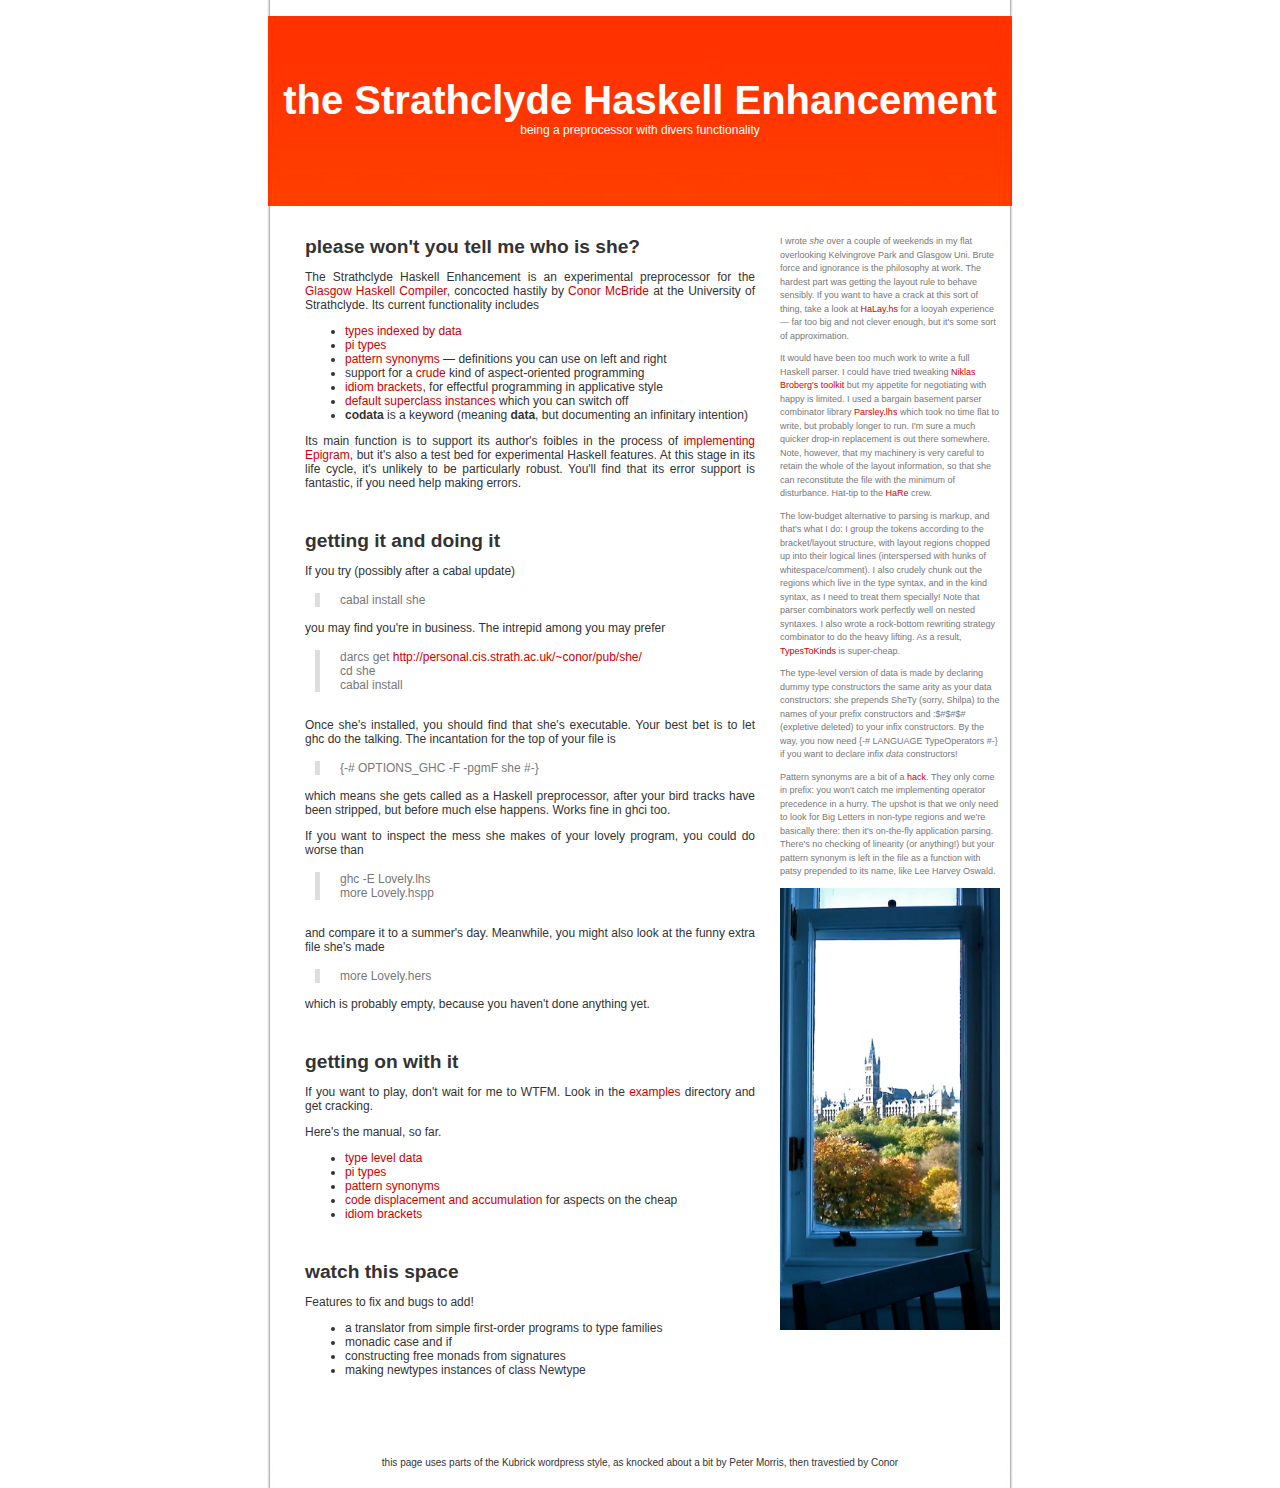
<file: index.html>
<html xmlns="http://www.w3.org/1999/xhtml">

<head profile="http://gmpg.org/xfn/1">
	<title>The Strathclyde Haskell Enhancement</title>
	
	<meta http-equiv="Content-Type" content="text/html; charset=utf-8" />
	
	<link rel="stylesheet" href="layout.css" type="text/css" media="screen" />

	<style type="text/css" media="screen">

		/* BEGIN IMAGE CSS */
			/*	To accomodate differing install paths of WordPress, images are referred only here,
				and not in the wp-layout.css file. If you prefer to use only CSS for colors and what
				not, then go right ahead and delete the following lines, and the image files. */
			
			body	 	{ background: url("webstuff/kubrickbgcolor.jpg"); }				
			#page		{ background: url("webstuff/kubrickbgwide.jpg") repeat-y top; border: none; } 			
			#header 	{ background: url("webstuff/kubrickheader.jpg") no-repeat bottom center; }
			#footer 	{ background: url("webstuff/kubrickfooter.jpg") no-repeat bottom; border: none;}
			
			
			/*	Because the template is slightly different, size-wise, with images, this needs to be set here
				If you don't want to use the template's images, you can also delete the following two lines. */
			
			#header 	{ margin: 0 !important; margin: 0 0 0 1px; padding: 1px; height: 204px; width: 758px; }
			#headerimg 	{ margin: 7px 9px 0; height: 190px; width: 740px; } 
		/* END IMAGE CSS */
		
	</style>
<meta name='ICBM' content="0, 0" />
<meta name='DC.title' content="The Strathclyde Haskell Enhancement" />
<meta name='geo.position' content="0;0" />
</head>
<body>

<div id="page">

<div id="header">

	<div id="headerimg">
		<h1>the Strathclyde Haskell Enhancement</h1>
<div class="description">being a preprocessor with divers functionality</div>


	</div>
</div>
<hr />
	<div id="content" class="narrowcolumn">



<div class="post"><h2>please won't you tell me who is she?</h2>
<p>
The Strathclyde Haskell Enhancement is an experimental preprocessor for the
  <a href="http://haskell.org/ghc/">Glasgow Haskell Compiler</a>, concocted
  hastily by <a href="http://strictlypositive.org/">Conor</a> <a href="http://personal.cis.strath.ac.uk/~conor/">McBride</a>
  at the University of Strathclyde. Its current functionality includes
  <ul>
    <li> <a href="faking.html">types indexed by data</a> </li>
    <li> <a href="pi.html">pi types</a> </li>
    <li> <a href="patsy.html">pattern synonyms</a> &mdash;
      definitions you can use on left and right </li>
    <li> support for a <a href="higpig.html">crude</a> kind of
      aspect-oriented programming </li>
    <li> <a href="idiom.html">idiom brackets</a>, for effectful programming in applicative style </li>
    <li> <a href="superclass.html">default superclass instances</a>
           which you can switch off </li>
    <li> <b>codata</b> is a keyword (meaning <b>data</b>, but
	   documenting an infinitary intention)</li>
  </ul>
Its main function is to support its author's foibles in the process of
<a href="http://www.e-pig.org/epilogue">implementing</a>
    <a href="http://www.e-pig.org/">Epigram</a>, but it's also a test bed
    for experimental Haskell features. At this stage in its
    life cycle, it's unlikely to be particularly robust. You'll find that its
    error support is fantastic, if you need help making errors.
</p>
</div>

<div class="post"><h2>getting it and doing it</h2>
<p>
  If you try (possibly after a cabal update)
  <blockquote>
     cabal install she
  </blockquote><br/>
  you may find you're in business. The intrepid among you may prefer
  <blockquote>
     darcs get <a href="http://personal.cis.strath.ac.uk/~conor/pub/she/">http://personal.cis.strath.ac.uk/~conor/pub/she/</a><br/>
     cd she</br/>
     cabal install
  </blockquote><br/>
</p>
  <p>
  Once she's installed, you should find that she's executable. Your best
  bet is to let ghc do the talking. The incantation for the top of your file is
  <blockquote>
  {-# OPTIONS_GHC -F -pgmF she #-}
  </blockquote><br/>
  which means she gets called as a Haskell preprocessor, after your bird tracks have
  been stripped, but before much else happens. Works fine in ghci too.
  </p>
  <p>
  If you want to inspect the mess she makes of your lovely program, you could do worse
  than
  <blockquote>
  ghc -E Lovely.lhs<br/>
  more Lovely.hspp
  </blockquote><br/>
  </p>
  and compare it to a summer's day. Meanwhile, you might also look at the funny extra
  file she's made
  <blockquote>
  more Lovely.hers
  </blockquote><br/>
  which is probably empty, because you haven't done anything yet.
</div>



<div class="post"><h2>getting on with it</h2>
<p>
  If you want to play, don't wait for me to WTFM. Look in the
  <a href="examples/">examples</a> directory and get cracking.
  </p>
  <p>
  Here's the manual, so far.
  <ul>
    <li><a href="faking.html">type level data</a></li>
    <li><a href="pi.html">pi types</a></li>
    <li><a href="patsy.html">pattern synonyms</a></li>
    <li><a href="higpig.html">code displacement and accumulation</a> for
         aspects on the cheap</li>
    <li><a href="idiom.html">idiom brackets</a></li>
    </ul>
  </p>
</div>



<div class="post"><h2>watch this space</h2>
<p>
Features to fix and bugs to add!
  <ul><li> a translator from
  simple first-order programs to type families</li>
  <li>monadic case and if</li>
  <li>constructing free monads from signatures</li>
  <li>making newtypes instances of class Newtype</li>
  </ul>
  </p>
</div>

		</div>

		<div id="sidebar">
<small>
		  <p>
  I wrote <i>she</i> over a couple of weekends in my flat
  overlooking Kelvingrove Park and Glasgow Uni. Brute force and ignorance is
  the philosophy at work. The hardest part was getting
  the layout rule to behave sensibly. If you want to have a crack at this sort
  of thing, take a look at <a href="src/HaLay.lhs">HaLay.hs</a> for a looyah
  experience &mdash; far too big and not clever enough, but it's some sort of
  approximation.
		  </p>
		  <p>
  It would have been too much work to write a full Haskell parser. I could have
  tried tweaking <a href="http://www.cs.chalmers.se/~d00nibro/haskell-src-exts/">Niklas
  Broberg's toolkit</a> but my appetite for negotiating with happy is limited. I
  used a bargain basement parser combinator library
  <a href="src/Parsley.lhs">Parsley.lhs</a> which took no time flat to write, but
  probably longer to run. I'm sure a much quicker drop-in replacement is out there
  somewhere. Note, however, that my machinery is very careful to retain the whole of
  the layout information, so that she can reconstitute the file with the minimum of
  disturbance. Hat-tip to the
  <a href="http://www.cs.kent.ac.uk/projects/refactor-fp/hare.html">HaRe</a> crew.
		  </p>
		  <p>
  The low-budget alternative to parsing is markup, and that's what I do: I group the
  tokens according to the bracket/layout structure, with layout regions chopped up into
  their logical lines (interspersed with hunks of whitespace/comment). I also crudely
  chunk out the regions which live in the type syntax, and in the kind syntax, as I
  need to treat them specially! Note that parser combinators work perfectly well on
  nested syntaxes. I also wrote a rock-bottom rewriting strategy combinator to do
  the heavy lifting. As a result, <a href="src/TypesToKinds.lhs">TypesToKinds</a> is
  super-cheap.
		  </p>
		  <p>
  The type-level version of data is made by declaring dummy type constructors the
  same arity as your data constructors: she prepends SheTy (sorry, Shilpa) to the
  names of your prefix constructors and :$#$#$# (expletive deleted) to your infix
  constructors. By the way, you now need {-# LANGUAGE TypeOperators #-} if you want
  to declare infix <i>data</i> constructors!
		  </p>
<p>
  Pattern synonyms are a bit of a <a href="src/Patsy.lhs">hack</a>. They only come
  in prefix: you won't catch me implementing operator precedence in a hurry. The
  upshot is that we only need to look for Big Letters in non-type regions and we're
  basically there: then it's on-the-fly application parsing. There's no checking
  of linearity (or anything!) but your pattern synonym is left in the file as a
  function with patsy prepended to its name, like Lee Harvey Oswald.
</p>
		  <p>
	<img src="window-glasgow-uni.jpg" width=220 />
		  </p>
		  </small>
</div>



<div id="footer">
	<p>
 this page uses parts of the Kubrick wordpress style,
   as knocked about a bit by Peter Morris, then travestied by Conor
	</p>
</div>
</div>
</body>
</html>
</file>
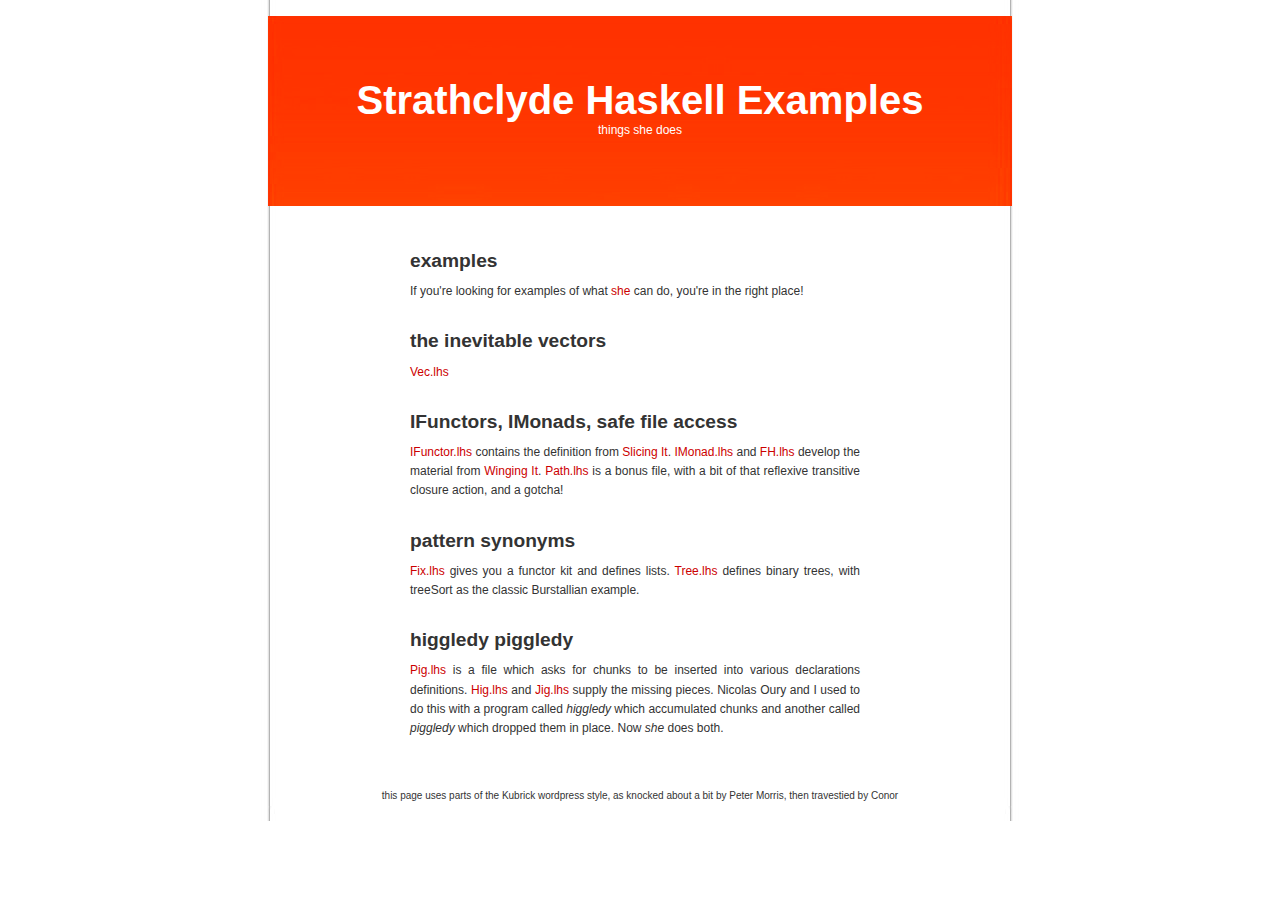
<file: examples/index.html>
<html xmlns="http://www.w3.org/1999/xhtml">

<head profile="http://gmpg.org/xfn/1">
	<title>The Strathclyde Haskell Enhancement</title>
	
	<meta http-equiv="Content-Type" content="text/html; charset=utf-8" />
	
	<link rel="stylesheet" href="../layout.css" type="text/css" media="screen" />

	<style type="text/css" media="screen">

		/* BEGIN IMAGE CSS */
			/*	To accomodate differing install paths of WordPress, images are referred only here,
				and not in the wp-layout.css file. If you prefer to use only CSS for colors and what
				not, then go right ahead and delete the following lines, and the image files. */
			
			body	 	{ background: url("../webstuff/kubrickbgcolor.jpg"); }				
			#page		{ background: url("../webstuff/kubrickbgwide.jpg") repeat-y top; border: none; } 			
			#header 	{ background: url("../webstuff/kubrickheader.jpg") no-repeat bottom center; }
			#footer 	{ background: url("../webstuff/kubrickfooter.jpg") no-repeat bottom; border: none;}
			
			
			/*	Because the template is slightly different, size-wise, with images, this needs to be set here
				If you don't want to use the template's images, you can also delete the following two lines. */
			
			#header 	{ margin: 0 !important; margin: 0 0 0 1px; padding: 1px; height: 204px; width: 758px; }
			#headerimg 	{ margin: 7px 9px 0; height: 190px; width: 740px; } 
		/* END IMAGE CSS */
		
	</style>
<meta name='ICBM' content="0, 0" />
<meta name='DC.title' content="The Strathclyde Haskell Enhancement" />
<meta name='geo.position' content="0;0" />
</head>
<body>

<div id="page">

<div id="header">

	<div id="headerimg">
		<h1>Strathclyde Haskell Examples</h1>
<div class="description">things she does</div>


	</div>
</div>
<hr />
	<div id="content" class="widecolumn">

<div class="post"><h2>examples</h2>
<p>
If you're looking for examples of what <a href="../">she</a> can do, you're in
 the right place!
</p>
</div>


<div class="post"><h2>the inevitable vectors</h2>
<p>
<a href="Vec.lhs">Vec.lhs</a>
</p>
</div>

<div class="post"><h2>IFunctors, IMonads, safe file access</h2>
<p>
<a href="IFunctor.lhs">IFunctor.lhs</a> contains the definition
  from <a href="http://strictlypositive.org/slicing-jpgs">Slicing It</a>.
<a href="IMonad.lhs">IMonad.lhs</a> and
<a href="FH.lhs">FH.lhs</a> develop the material
  from <a href="http://strictlypositive.org/winging-jpgs">Winging It</a>.
<a href="Path.lhs">Path.lhs</a> is a bonus file, with a bit of that
  reflexive transitive closure action, and a gotcha!
</p>
</div>

<div class="post"><h2>pattern synonyms</h2>
<p>
<a href="Fix.lhs">Fix.lhs</a> gives you a functor kit and defines lists.
<a href="Tree.lhs">Tree.lhs</a> defines binary trees, with treeSort
  as the classic Burstallian example.
</p>
</div>

<div class="post"><h2>higgledy piggledy</h2>
<p>
<a href="Pig.lhs">Pig.lhs</a> is a file which asks for chunks to be
  inserted into various declarations definitions.
<a href="Hig.lhs">Hig.lhs</a> and <a href="Jig.lhs">Jig.lhs</a> supply
  the missing pieces. Nicolas Oury and I used to do this with a program
  called <i>higgledy</i> which accumulated chunks and another called
  <i>piggledy</i> which dropped them in place. Now <i>she</i> does both.
</p>
</div>

		</div>



<div id="footer">
	<p>
 this page uses parts of the Kubrick wordpress style,
   as knocked about a bit by Peter Morris, then travestied by Conor
	</p>
</div>
</div>
</body>
</html>
</file>
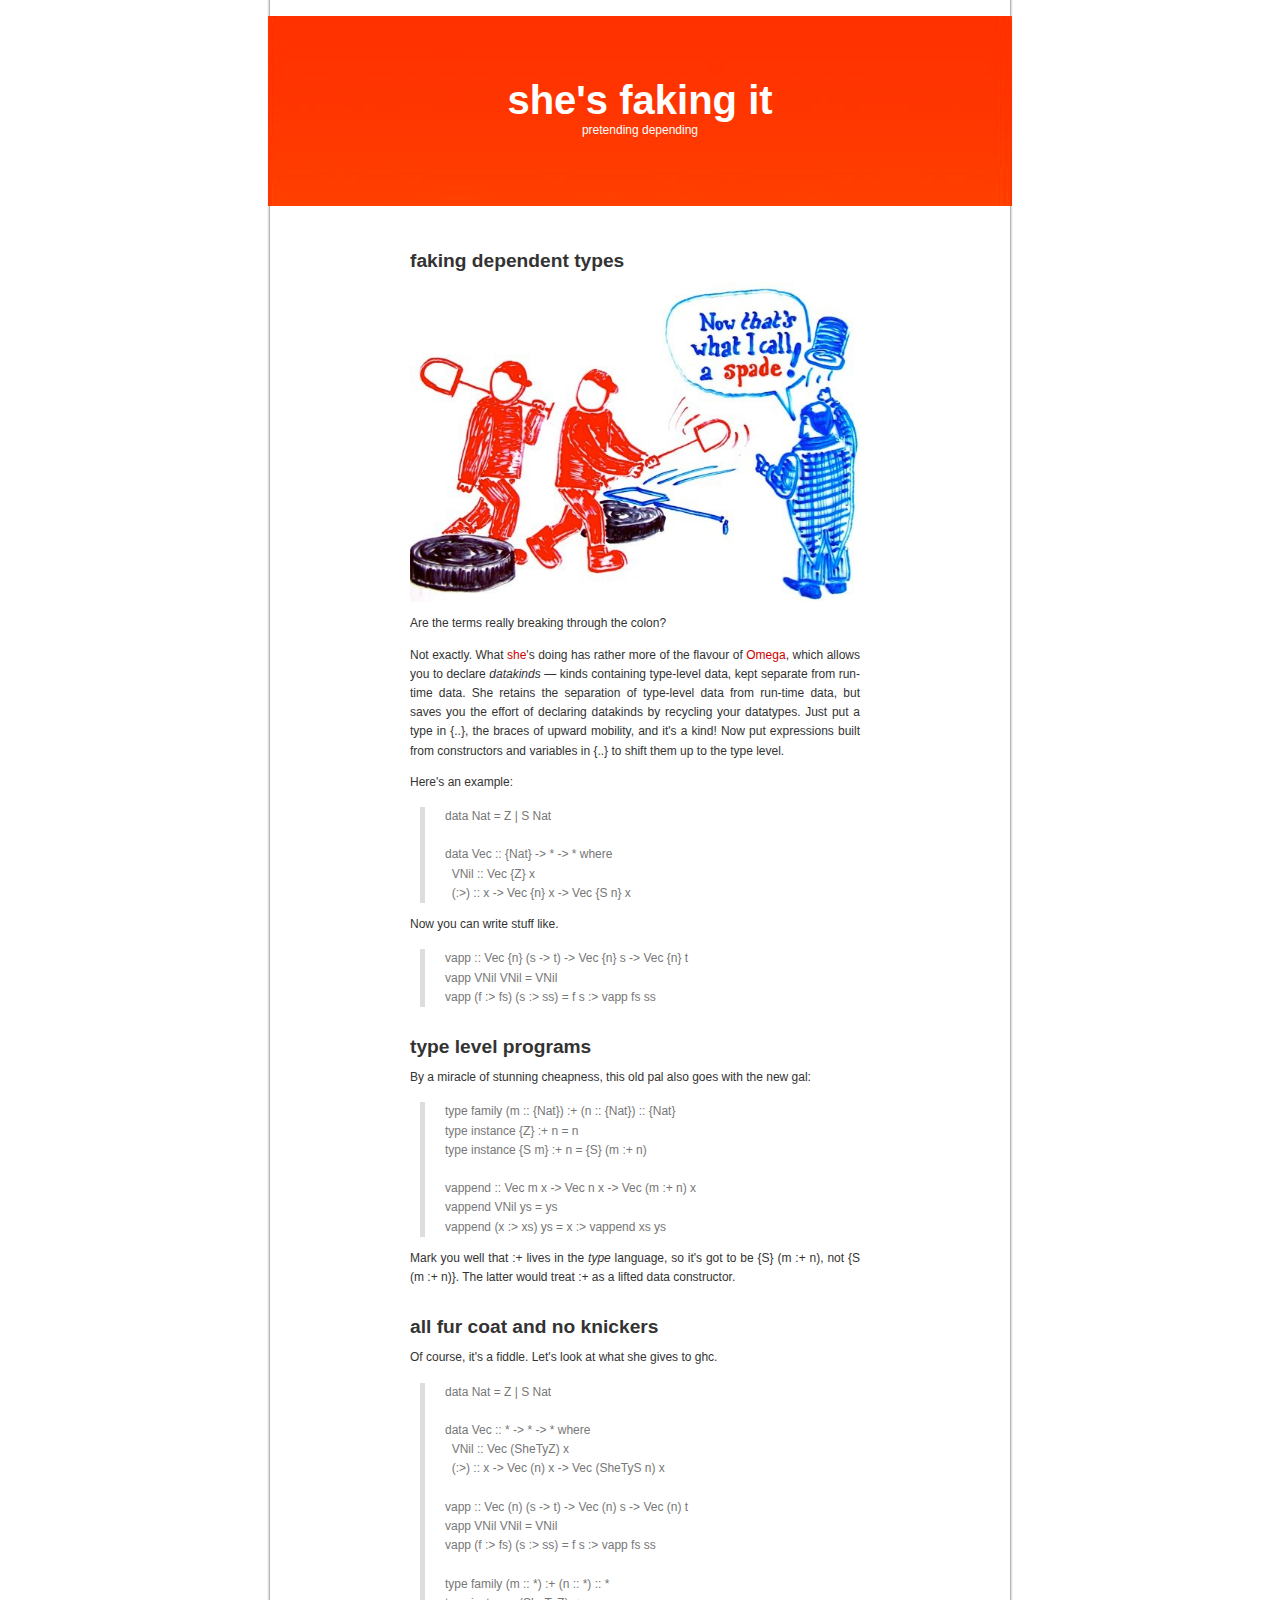
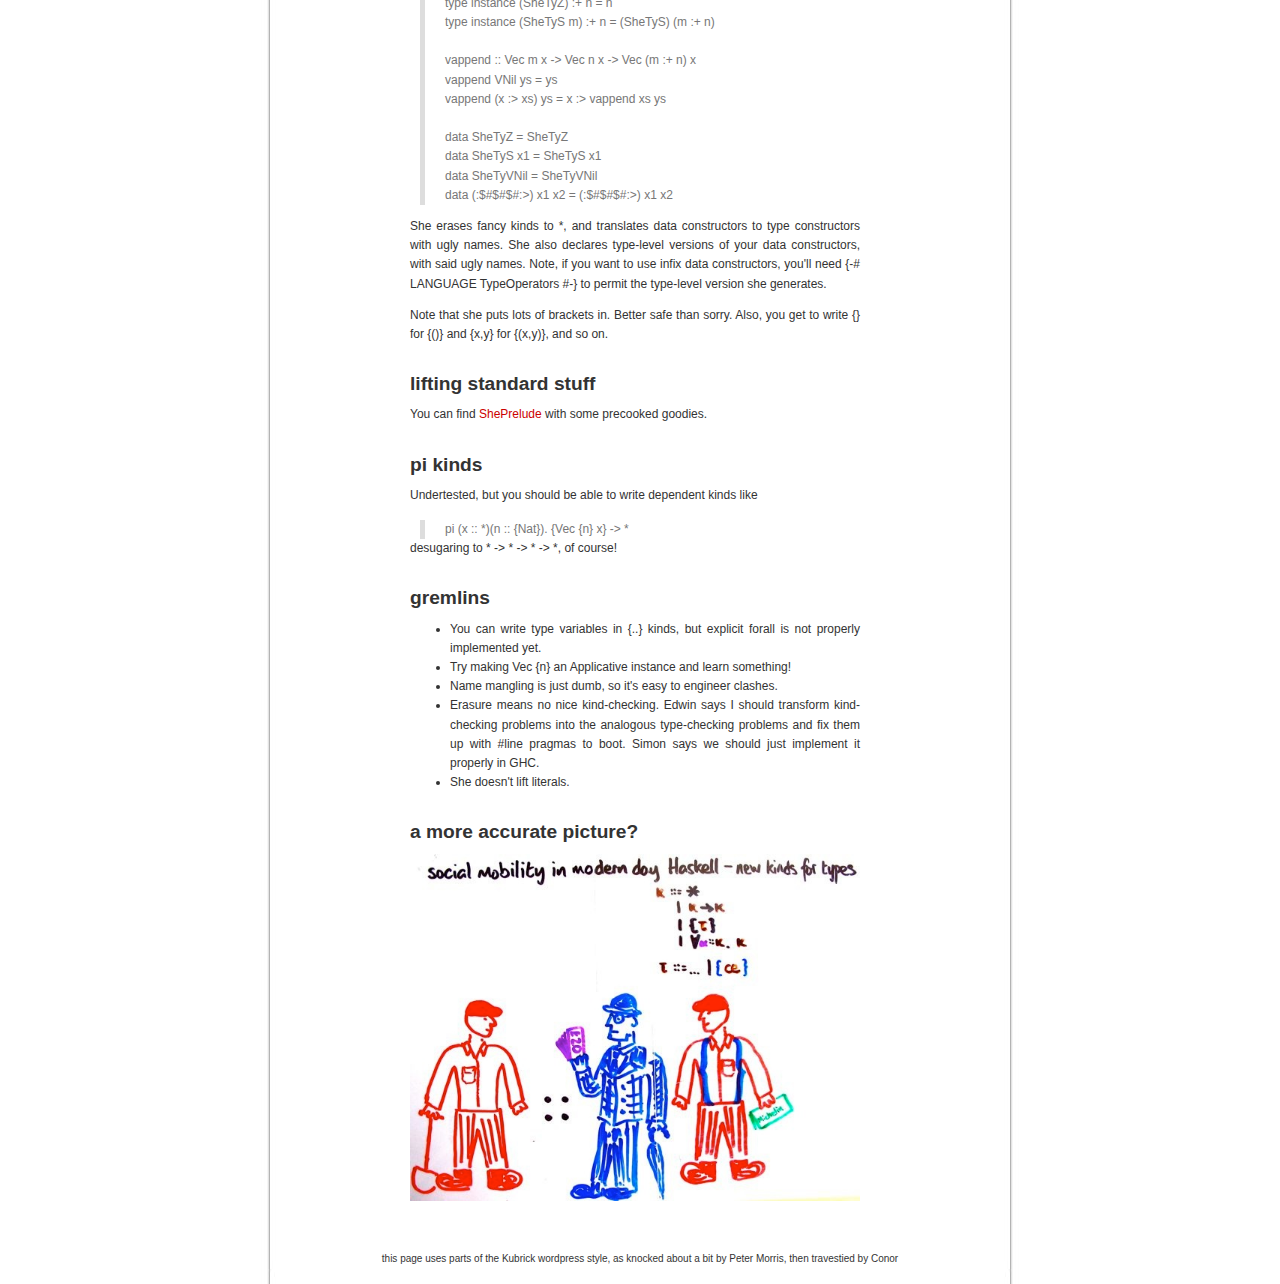
<file: faking.html>
<html xmlns="http://www.w3.org/1999/xhtml">

<head profile="http://gmpg.org/xfn/1">
	<title>The Strathclyde Haskell Enhancement</title>
	
	<meta http-equiv="Content-Type" content="text/html; charset=utf-8" />
	
	<link rel="stylesheet" href="layout.css" type="text/css" media="screen" />

	<style type="text/css" media="screen">

		/* BEGIN IMAGE CSS */
			/*	To accomodate differing install paths of WordPress, images are referred only here,
				and not in the wp-layout.css file. If you prefer to use only CSS for colors and what
				not, then go right ahead and delete the following lines, and the image files. */
			
			body	 	{ background: url("webstuff/kubrickbgcolor.jpg"); }				
			#page		{ background: url("webstuff/kubrickbgwide.jpg") repeat-y top; border: none; } 			
			#header 	{ background: url("webstuff/kubrickheader.jpg") no-repeat bottom center; }
			#footer 	{ background: url("webstuff/kubrickfooter.jpg") no-repeat bottom; border: none;}
			
			
			/*	Because the template is slightly different, size-wise, with images, this needs to be set here
				If you don't want to use the template's images, you can also delete the following two lines. */
			
			#header 	{ margin: 0 !important; margin: 0 0 0 1px; padding: 1px; height: 204px; width: 758px; }
			#headerimg 	{ margin: 7px 9px 0; height: 190px; width: 740px; } 
		/* END IMAGE CSS */
		
	</style>
<meta name='ICBM' content="0, 0" />
<meta name='DC.title' content="The Strathclyde Haskell Enhancement" />
<meta name='geo.position' content="0;0" />
</head>
<body>

<div id="page">

<div id="header">

	<div id="headerimg">
		<h1>she's faking it</h1>
<div class="description">pretending depending</div>


	</div>
</div>
<hr />
	<div id="content" class="widecolumn">



<div class="post"><h2>faking dependent types</h2>
<p>
<img src="winging12.jpg"/>
</p>

<p>Are the terms really breaking through the colon?</p>

<p> Not exactly. What <a href="./">she</a>'s doing has rather more of the flavour of
<a href="http://web.cecs.pdx.edu/~sheard/Omega/index.html">Omega</a>, which
  allows you to declare <i>datakinds</i> &mdash; kinds containing type-level
  data, kept separate from run-time data. She retains the separation of
  type-level data from run-time data, but saves you the effort of declaring
  datakinds by recycling your datatypes. Just put a type in {..}, the braces
  of upward mobility, and it's a kind! Now put expressions built from constructors
  and variables in {..} to shift them up to the type level.
  </p>
  <p>
  Here's an example:
  <blockquote>
  data Nat = Z | S Nat <br/>
  &nbsp;<br/>
  data Vec :: {Nat} -> * -> * where <br/>
   &nbsp; VNil :: Vec {Z} x <br/>
   &nbsp; (:>) :: x -> Vec {n} x -> Vec {S n} x <br/>
  </blockquote>
  </p>
  <p>
  Now you can write stuff like.
  <blockquote>
  vapp :: Vec {n} (s -> t) -> Vec {n} s -> Vec {n} t <br/>
  vapp VNil VNil = VNil <br/>
  vapp (f :> fs) (s :> ss) = f s :> vapp fs ss <br/>
  </blockquote>
  </p>
</div>
<div class="post"><h2>type level programs</h2>
  <p>
  By a miracle of stunning cheapness, this old pal also goes with
  the new gal:
  <blockquote>
  type family (m :: {Nat}) :+ (n :: {Nat}) :: {Nat} <br/>
  type instance {Z} :+ n = n <br/>
  type instance {S m} :+ n = {S} (m :+ n) <br/>
&nbsp; <br/>
  vappend :: Vec m x -> Vec n x -> Vec (m :+ n) x <br/>
  vappend VNil ys = ys <br/>
  vappend (x :> xs) ys = x :> vappend xs ys <br/>
  </blockquote>
  </p>
  <p>
  Mark you well that :+ lives in the <i>type</i> language, so it's
  got to be {S} (m :+ n), not {S (m :+ n)}. The latter would treat
  :+ as a lifted data constructor.
  </p>
</div>
<div class="post"><h2>all fur coat and no knickers</h2>
  <p>
  Of course, it's a fiddle. Let's look at what she gives to ghc.
  <blockquote>
  data Nat = Z | S Nat <br/>
 <br/>
  data Vec :: * -> * -> * where <br/>
 &nbsp;  VNil :: Vec (SheTyZ) x <br/>
 &nbsp;  (:>) :: x -> Vec (n) x -> Vec (SheTyS n) x <br/>
 <br/>
  vapp :: Vec (n) (s -> t) -> Vec (n) s -> Vec (n) t  <br/>
  vapp VNil VNil = VNil  <br/>
  vapp (f :> fs) (s :> ss) = f s :> vapp fs ss  <br/>
 <br/>
  type family (m :: *) :+ (n :: *) :: *  <br/>
  type instance (SheTyZ) :+ n = n  <br/>
  type instance (SheTyS m) :+ n = (SheTyS) (m :+ n)  <br/>
 <br/>
  vappend :: Vec m x -> Vec n x -> Vec (m :+ n) x  <br/>
  vappend VNil ys = ys <br/>
  vappend (x :> xs) ys = x :> vappend xs ys <br/>
 <br/>
  data SheTyZ = SheTyZ <br/>
  data SheTyS x1 = SheTyS x1 <br/>
  data SheTyVNil = SheTyVNil <br/>
  data (:$#$#$#:>) x1 x2 = (:$#$#$#:>) x1 x2 <br/>
  </blockquote>
  </p>
<p> She erases fancy kinds to *, and translates data constructors to type constructors with
ugly names. She also declares type-level versions of your data constructors, with said
ugly names. Note, if you want to use infix data constructors, you'll need
{-# LANGUAGE TypeOperators #-} to permit the type-level version she generates.
</p>
  <p>
  Note that she puts lots of brackets in. Better safe than sorry. Also, you get to
  write {} for {()} and {x,y} for {(x,y)}, and so on.
  </p>
</div>
<div class="post"><h2>lifting standard stuff</h2>
  <p> You can find <a href="examples/ShePrelude.lhs">ShePrelude</a> with some precooked
  goodies.
  </p>
</div>
<div class="post"><h2>pi kinds</h2>
  <p> Undertested, but you should be able to write dependent kinds like
      <blockquote>
      pi (x :: *)(n :: {Nat}). {Vec {n} x} -> *
      </blockquote>
      desugaring to * -> * -> * -> *, of course!
  </p>
</div>
<div class="post"><h2>gremlins</h2>
  <ul>
    <li>You can write type variables in {..} kinds, but explicit forall is
	not properly implemented yet.</li>
    <li>Try making Vec {n} an Applicative instance and learn something!</li>
    <li>Name mangling is just dumb, so it's easy to engineer clashes.</li>
    <li>Erasure means no nice kind-checking. Edwin says I should transform
      kind-checking problems into the analogous type-checking problems and
      fix them up with #line pragmas to boot. Simon says we should just
      implement it properly in GHC.</li>
    <li>She doesn't lift literals. </li>
    </ul>
</div>
<div class="post"><h2>a more accurate picture?</h2>
  <p>
<img src="winging18.jpg"/>  
  </p>
</div>

		</div>



<div id="footer">
	<p>
 this page uses parts of the Kubrick wordpress style,
   as knocked about a bit by Peter Morris, then travestied by Conor
	</p>
</div>
</div>
</body>
</html>
</file>
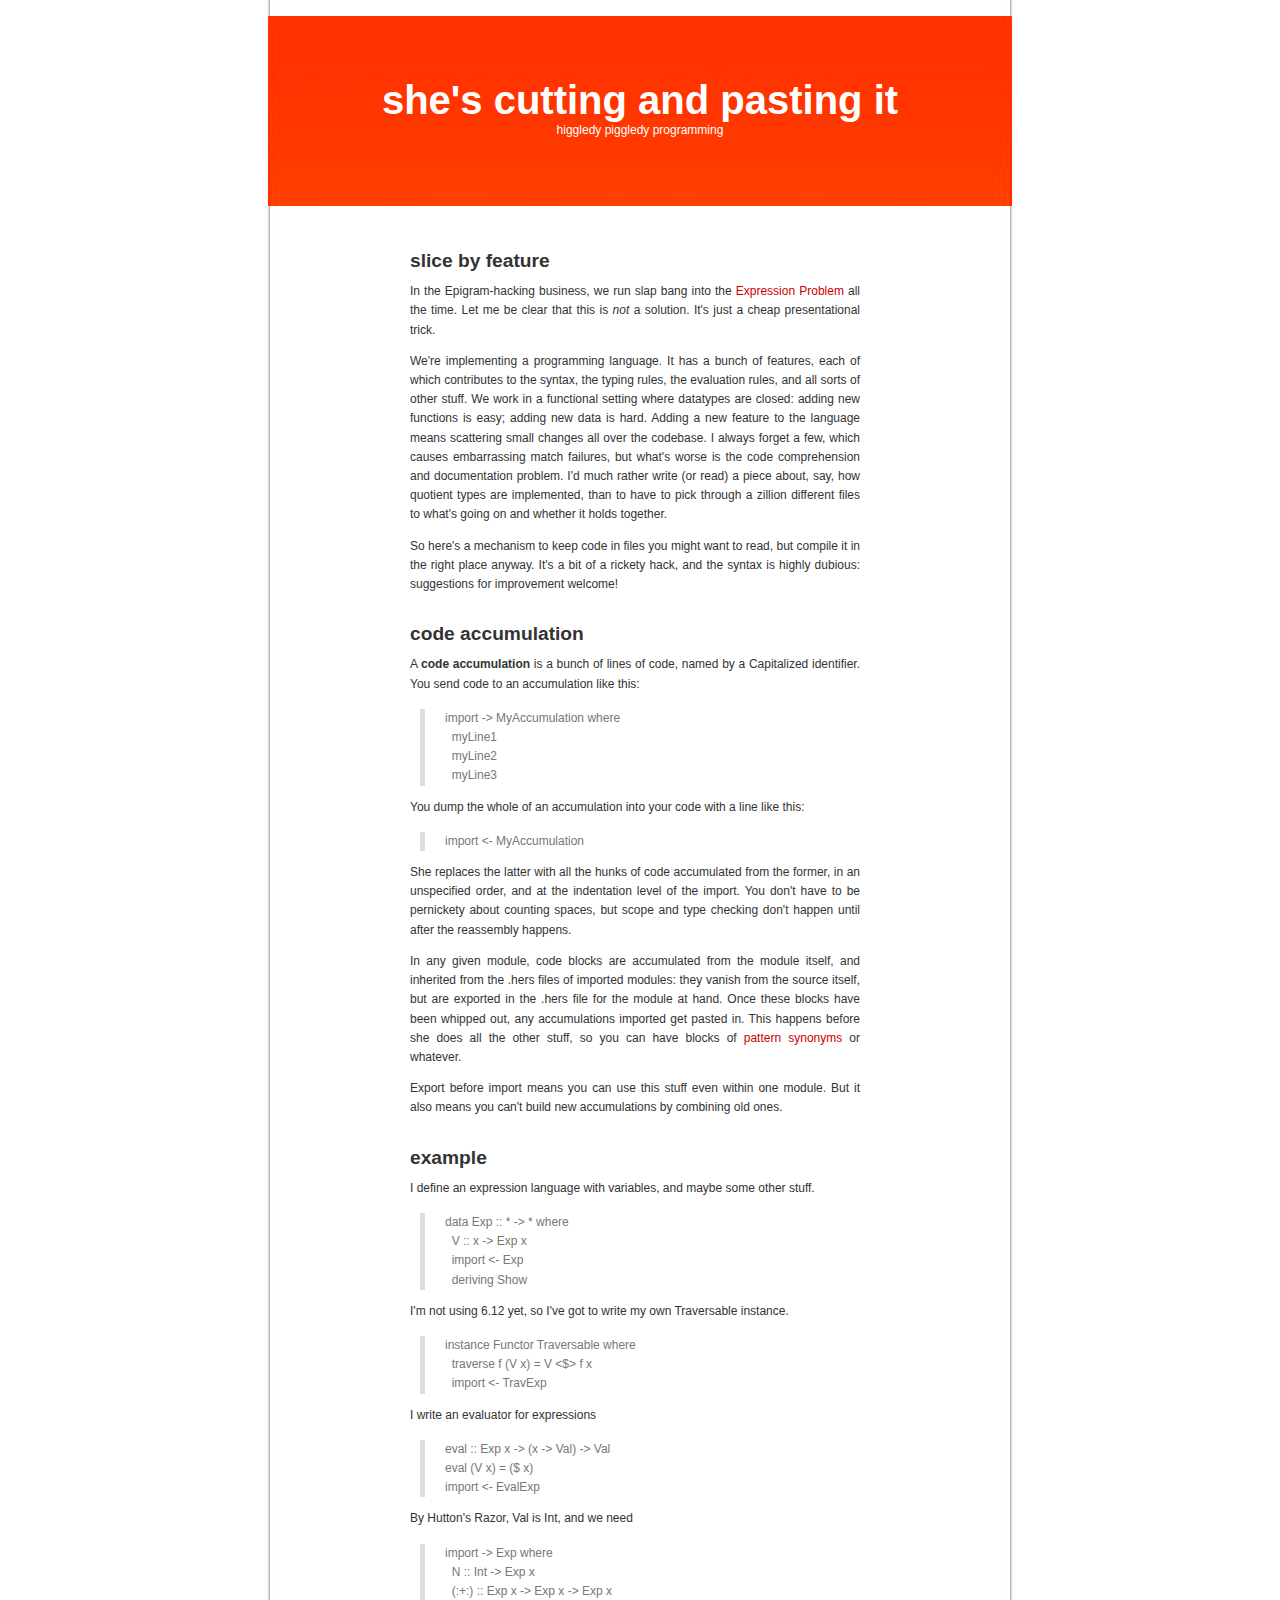
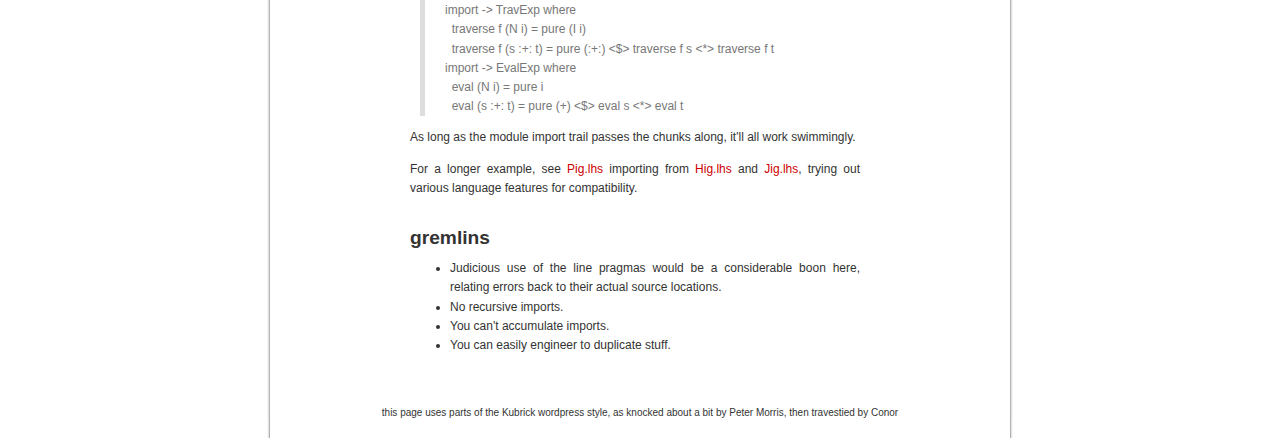
<file: higpig.html>
<html xmlns="http://www.w3.org/1999/xhtml">

<head profile="http://gmpg.org/xfn/1">
	<title>The Strathclyde Haskell Enhancement</title>
	
	<meta http-equiv="Content-Type" content="text/html; charset=utf-8" />
	
	<link rel="stylesheet" href="layout.css" type="text/css" media="screen" />

	<style type="text/css" media="screen">

		/* BEGIN IMAGE CSS */
			/*	To accomodate differing install paths of WordPress, images are referred only here,
				and not in the wp-layout.css file. If you prefer to use only CSS for colors and what
				not, then go right ahead and delete the following lines, and the image files. */
			
			body	 	{ background: url("webstuff/kubrickbgcolor.jpg"); }				
			#page		{ background: url("webstuff/kubrickbgwide.jpg") repeat-y top; border: none; } 			
			#header 	{ background: url("webstuff/kubrickheader.jpg") no-repeat bottom center; }
			#footer 	{ background: url("webstuff/kubrickfooter.jpg") no-repeat bottom; border: none;}
			
			
			/*	Because the template is slightly different, size-wise, with images, this needs to be set here
				If you don't want to use the template's images, you can also delete the following two lines. */
			
			#header 	{ margin: 0 !important; margin: 0 0 0 1px; padding: 1px; height: 204px; width: 758px; }
			#headerimg 	{ margin: 7px 9px 0; height: 190px; width: 740px; } 
		/* END IMAGE CSS */
		
	</style>
<meta name='ICBM' content="0, 0" />
<meta name='DC.title' content="The Strathclyde Haskell Enhancement" />
<meta name='geo.position' content="0;0" />
</head>
<body>

<div id="page">

<div id="header">

	<div id="headerimg">
		<h1>she's cutting and pasting it</h1>
<div class="description">higgledy piggledy programming</div>


	</div>
</div>
<hr />
	<div id="content" class="widecolumn">



<div class="post"><h2>slice by feature</h2>
<p>
  In the Epigram-hacking business, we run slap bang into the
  <a href="http://www.daimi.au.dk/~madst/tool/papers/expression.txt">Expression Problem</a>
  all the time. Let me be clear that this is <i>not</i> a solution. It's just a cheap
  presentational trick.
  </p>
  <p>
  We're implementing a programming language. It has a bunch of features, each of which
  contributes to the syntax, the typing rules, the evaluation rules, and all sorts of
  other stuff. We work in a functional setting where datatypes are closed: adding new
  functions is easy; adding new data is hard. Adding a new feature to the language means
  scattering small changes all over the codebase. I always forget a few, which causes
  embarrassing match failures, but what's worse is the code comprehension and documentation
  problem. I'd much rather write (or read) a piece about, say, how quotient types are
  implemented, than to have to pick through a zillion different files to what's going on
  and whether it holds together.
  </p>
  <p>
  So here's a mechanism to keep code in files you might want to read, but compile it
  in the right place anyway. It's a bit of a rickety hack, and the syntax is highly
  dubious: suggestions for improvement welcome!
  </p>
</div>

<div class="post"><h2>code accumulation</h2>
<p>
  A <b>code accumulation</b> is a bunch of lines of code, named by a Capitalized identifier.
  You send code to an accumulation like this:
  <blockquote>
  import -> MyAccumulation where <br/>
  &nbsp; myLine1<br/>
  &nbsp; myLine2<br/>
  &nbsp; myLine3<br/>
  </blockquote></p><p>
  You dump the whole of an accumulation into your code with a line like this:
  <blockquote>
  import &lt;- MyAccumulation
  </blockquote></p><p>
  She replaces the latter with all the hunks of code accumulated from the former, in an
  unspecified order, and at the indentation level of the import. You don't have to be
  pernickety about counting spaces, but scope and type checking don't happen until
  after the reassembly happens.
  </p>
  <p>
  In any given module, code blocks are accumulated from the module itself, and inherited
  from the .hers files of imported modules: they vanish from the source itself, but are
  exported in the .hers file for the module at hand. Once these blocks have been whipped
  out, any accumulations imported get pasted in. This happens before she does all the other
  stuff, so you can have blocks of <a href="patsy.html">pattern synonyms</a> or whatever.
  </p>
  <p>Export before import means you can use this stuff even within one module. But it also
  means you can't build new accumulations by combining old ones.
  </p>
</div>

<div class="post"><h2>example</h2>
<p>
I define an expression language with variables, and maybe some other stuff.
  <blockquote>
  data Exp :: * -> * where <br/>
  &nbsp; V :: x -> Exp x <br/>
  &nbsp; import &lt;- Exp<br/>
  &nbsp; deriving Show
  </blockquote>
  </p>
<p>
I'm not using 6.12 yet, so I've got to write my own Traversable instance.
  <blockquote>
  instance Functor Traversable where <br/>
  &nbsp; traverse f (V x) = V &lt;$> f x <br/>
  &nbsp; import &lt;- TravExp
  </blockquote>
</p>
  <p>
I write an evaluator for expressions
  <blockquote>
  eval :: Exp x -> (x -> Val) -> Val<br/>
  eval (V x) = ($ x)<br/>
  import &lt;- EvalExp
  </blockquote>
  </p>
<p> By Hutton's Razor, Val is Int, and we need
  <blockquote>
  import -> Exp where<br/>
  &nbsp; N :: Int -> Exp x<br/>
  &nbsp; (:+:) :: Exp x -> Exp x -> Exp x<br/>
  import -> TravExp where<br/>
  &nbsp; traverse f (N i) = pure (I i)<br/>
  &nbsp; traverse f (s :+: t) = pure (:+:) &lt;$> traverse f s &lt;*> traverse f t<br/>
  import -> EvalExp where<br/>
  &nbsp; eval (N i) = pure i<br/>
  &nbsp; eval (s :+: t) = pure (+) &lt;$> eval s &lt;*> eval t<br/>
  </blockquote>
  </p>
  <p>
  As long as the module import trail passes the chunks along, it'll all work swimmingly.
  </p>
  <p>
  For a longer example, see <a href="examples/Pig.lhs">Pig.lhs</a>
  importing from  <a href="examples/Hig.lhs">Hig.lhs</a> and
  <a href="examples/Jig.lhs">Jig.lhs</a>, trying out various language features
  for compatibility.
  </p>
</div>


<div class="post"><h2>gremlins</h2>
  <ul>
    <li>Judicious use of the line pragmas would be a considerable boon here, relating
        errors back to their actual source locations.</li>
    <li>No recursive imports.</li>
    <li>You can't accumulate imports.</li>
    <li>You can easily engineer to duplicate stuff.  </li>
    </ul>
</div>


		</div>



<div id="footer">
	<p>
 this page uses parts of the Kubrick wordpress style,
   as knocked about a bit by Peter Morris, then travestied by Conor
	</p>
</div>
</div>
</body>
</html>
</file>
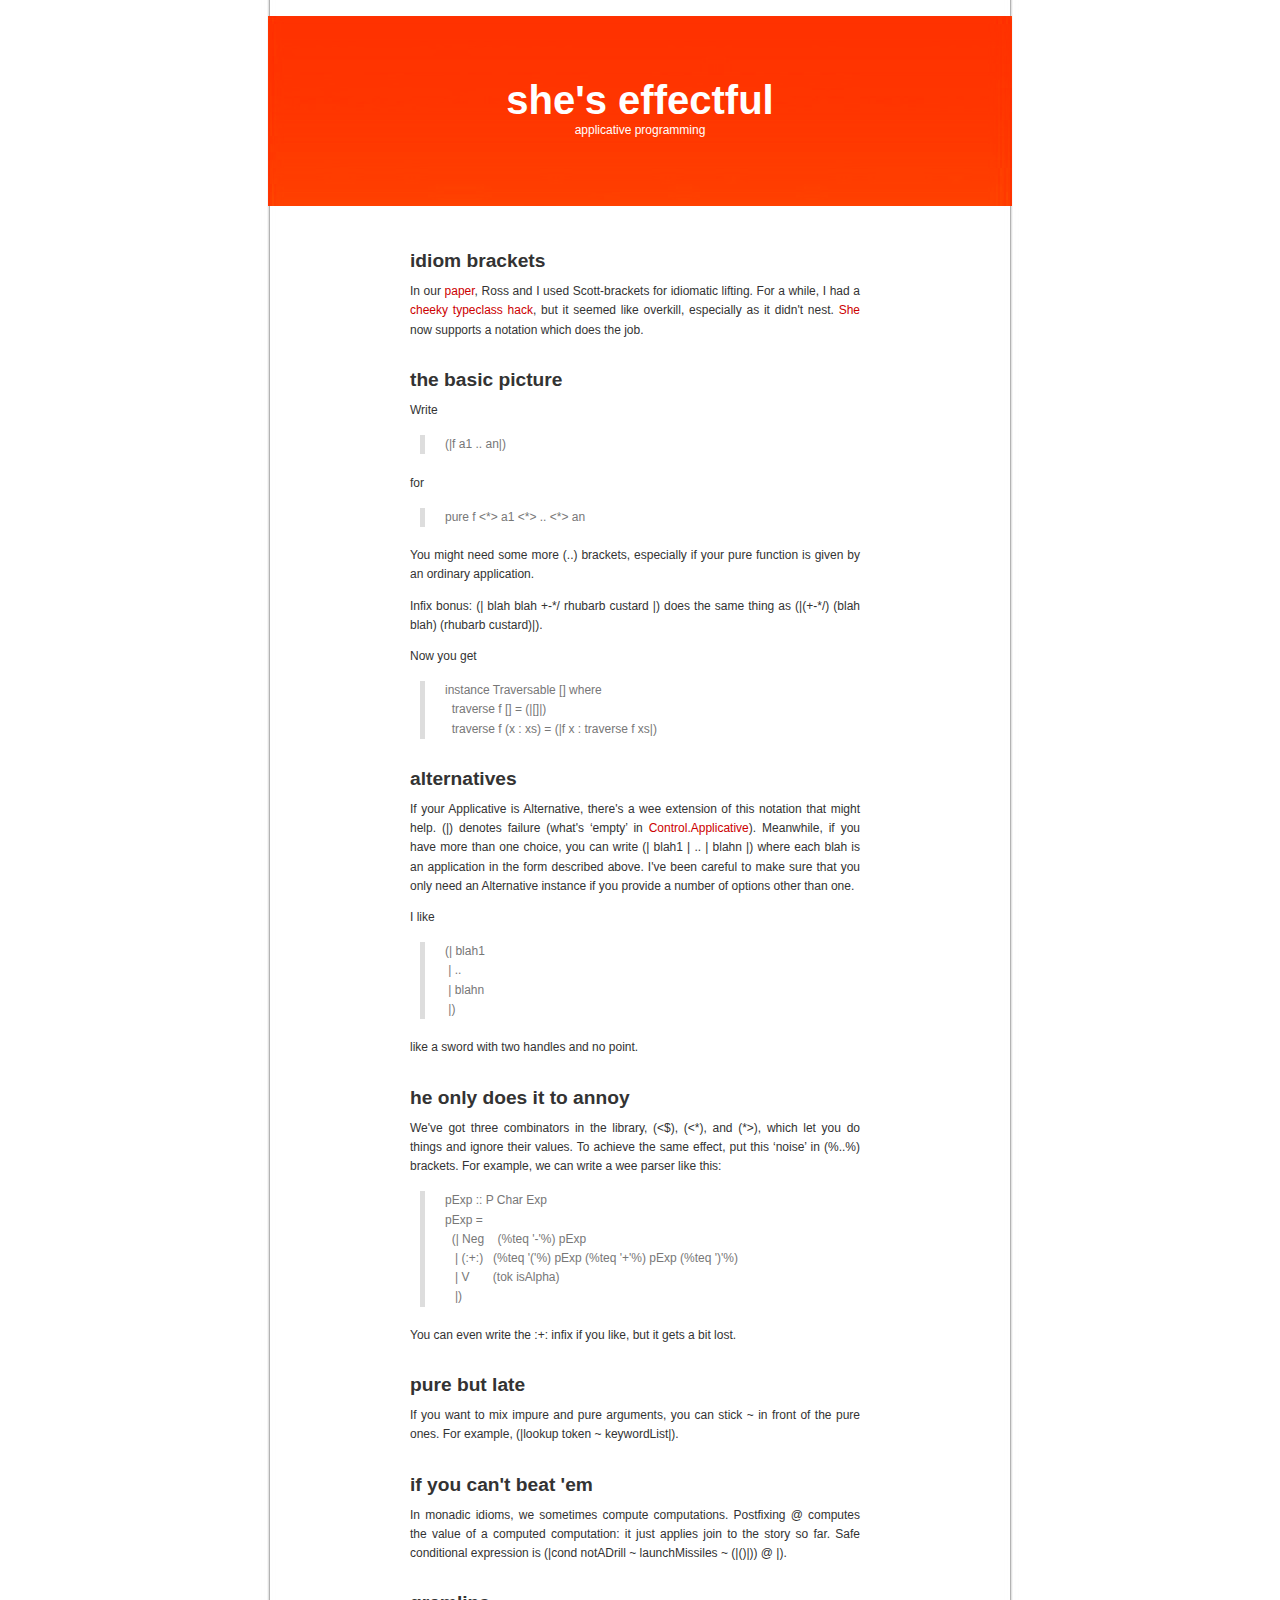
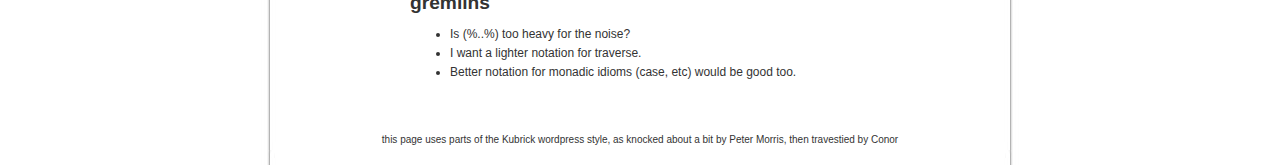
<file: idiom.html>
<html xmlns="http://www.w3.org/1999/xhtml">

<head profile="http://gmpg.org/xfn/1">
	<title>The Strathclyde Haskell Enhancement</title>
	
	<meta http-equiv="Content-Type" content="text/html; charset=utf-8" />
	
	<link rel="stylesheet" href="layout.css" type="text/css" media="screen" />

	<style type="text/css" media="screen">

		/* BEGIN IMAGE CSS */
			/*	To accomodate differing install paths of WordPress, images are referred only here,
				and not in the wp-layout.css file. If you prefer to use only CSS for colors and what
				not, then go right ahead and delete the following lines, and the image files. */
			
			body	 	{ background: url("webstuff/kubrickbgcolor.jpg"); }				
			#page		{ background: url("webstuff/kubrickbgwide.jpg") repeat-y top; border: none; } 			
			#header 	{ background: url("webstuff/kubrickheader.jpg") no-repeat bottom center; }
			#footer 	{ background: url("webstuff/kubrickfooter.jpg") no-repeat bottom; border: none;}
			
			
			/*	Because the template is slightly different, size-wise, with images, this needs to be set here
				If you don't want to use the template's images, you can also delete the following two lines. */
			
			#header 	{ margin: 0 !important; margin: 0 0 0 1px; padding: 1px; height: 204px; width: 758px; }
			#headerimg 	{ margin: 7px 9px 0; height: 190px; width: 740px; } 
		/* END IMAGE CSS */
		
	</style>
<meta name='ICBM' content="0, 0" />
<meta name='DC.title' content="The Strathclyde Haskell Enhancement" />
<meta name='geo.position' content="0;0" />
</head>
<body>

<div id="page">

<div id="header">

	<div id="headerimg">
		<h1>she's effectful</h1>
<div class="description">applicative programming</div>

	</div>
</div>
<hr />
	<div id="content" class="widecolumn">



<div class="post"><h2>idiom brackets</h2>
<p>
In our <a href="http://strictlypositive.org/IdiomLite.pdf">paper</a>, Ross and I used
Scott-brackets for idiomatic lifting. For a while, I had a
  <a href="http://www.haskell.org/haskellwiki/Idiom_brackets">cheeky typeclass hack</a>,
  but it seemed like overkill, especially as it didn't nest. <a href="./">She</a> now
  supports a notation which does the job.
  </p>
</div>

<div class="post"><h2>the basic picture</h2>
<p>
Write
  <blockquote>
  (|f a1 .. an|)
  </blockquote><br/>
  for
  <blockquote>
  pure f <*> a1 <*> .. <*> an
  </blockquote><br/>
  You might need some more (..) brackets, especially if your pure function
  is given by an ordinary application.
  </p>
  <p>
  Infix bonus: (| blah blah +-*/ rhubarb custard |) does the same thing as
    (|(+-*/) (blah blah) (rhubarb custard)|).
  </p>
  <p> Now you get
  <blockquote>
  instance Traversable [] where <br/>
  &nbsp; traverse f [] = (|[]|)<br/>
  &nbsp; traverse f (x : xs) = (|f x : traverse f xs|)
  </blockquote>
  </p>
</div>


<div class="post"><h2>alternatives</h2>
<p>
If your Applicative is Alternative, there's a wee extension of this notation
that might help. (|) denotes failure (what's &lsquo;empty&rsquo; in
  <a href="http://www.haskell.org/ghc/dist/current/docs/libraries/base/Control-Applicative.html">Control.Applicative</a>). Meanwhile, if you have more than one choice, you can write
  (| blah1 | .. | blahn |) where each blah is an application in the form described
  above. I've been careful to make sure that you only need an Alternative instance
  if you provide a number of options other than one.
  </p>
  <p>I like
  <blockquote>
  (| blah1<br/>
  &nbsp;| ..<br/>
  &nbsp;| blahn<br/>
  &nbsp;|)
  </blockquote><br/>
  like a sword with two handles and no point.
  </p>
</div>

<div class="post"><h2>he only does it to annoy</h2>
<p>
We've got three combinators in the library, (&lt;$), (&lt;*), and (*>), which
let you do things and ignore their values. To achieve the same effect, put this
&lsquo;noise&rsquo; in (%..%) brackets. For example,
we can write a wee parser like this:
  <blockquote>
pExp :: P Char Exp<br/>
pExp =<br/>
&nbsp; (| Neg &nbsp;&nbsp; (%teq '-'%) pExp<br/>
&nbsp;&nbsp; | (:+:) &nbsp; (%teq '('%) pExp (%teq '+'%) pExp (%teq ')'%)<br/>
&nbsp;&nbsp; | V &nbsp;&nbsp;&nbsp;&nbsp;&nbsp; (tok isAlpha)<br/>
&nbsp;&nbsp; |)
  </blockquote><br/>
  You can even write the :+: infix if you like, but it gets a bit lost.
  </p>
</div>

<div class="post"><h2>pure but late</h2>
<p>
If you want to mix impure and pure arguments, you can stick ~ in front of the pure
ones. For example, (|lookup token ~ keywordList|).
  </p>
</div>

<div class="post"><h2>if you can't beat 'em</h2>
<p>
In monadic idioms, we sometimes compute computations. Postfixing @ computes the value of
a computed computation: it just applies join to the story so far. Safe conditional
  expression is (|cond notADrill ~ launchMissiles ~ (|()|)) @ |).
  </p>
</div>

<div class="post"><h2>gremlins</h2>
  <ul>
<li>Is (%..%) too heavy for the noise?</li>
<li>I want a lighter notation for traverse.</li>
<li>Better notation for monadic idioms (case, etc) would be good too.</li>
  </ul>
</div>


		</div>



<div id="footer">
	<p>
 this page uses parts of the Kubrick wordpress style,
   as knocked about a bit by Peter Morris, then travestied by Conor
	</p>
</div>
</div>
</body>
</html>
</file>
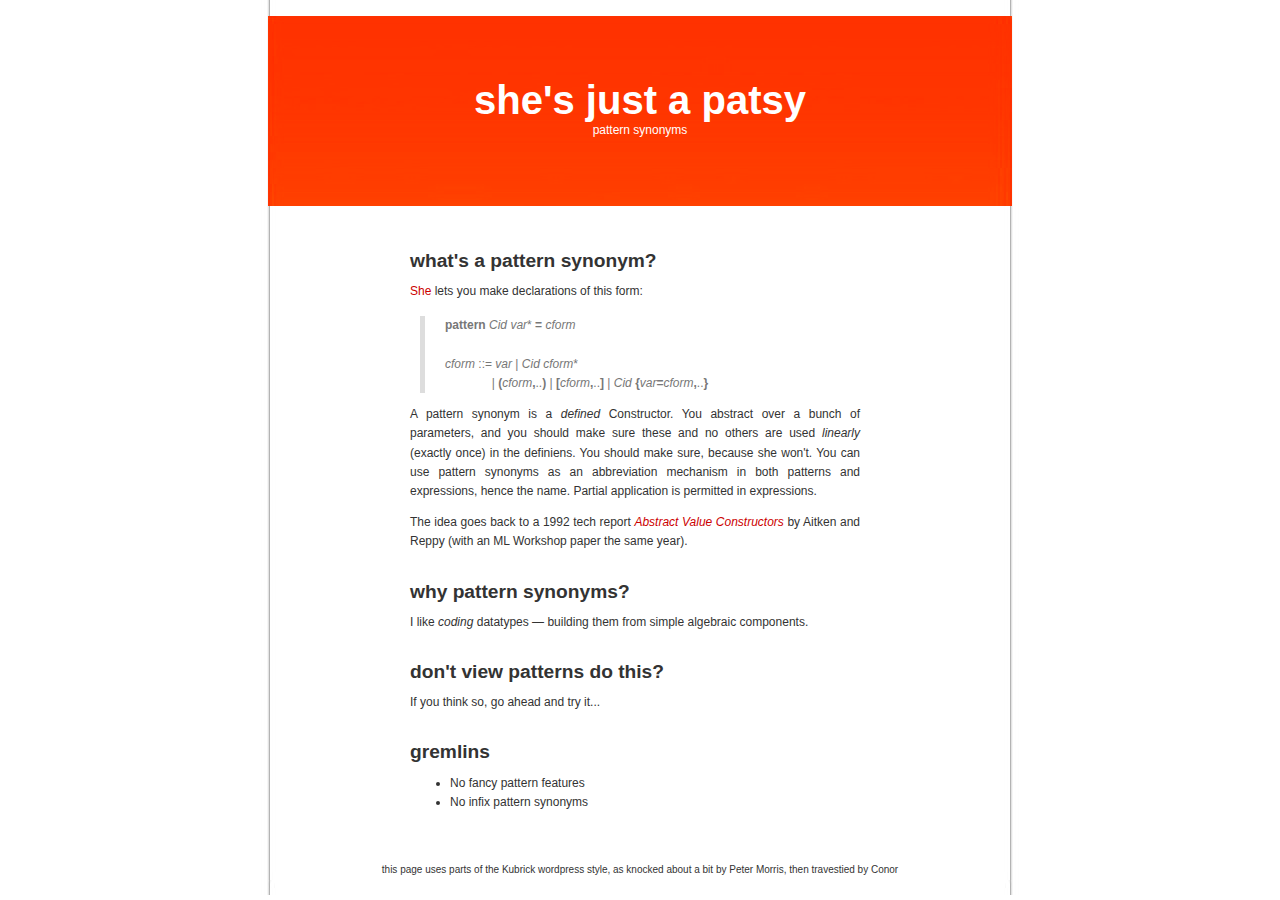
<file: patsy.html>
<html xmlns="http://www.w3.org/1999/xhtml">

<head profile="http://gmpg.org/xfn/1">
	<title>The Strathclyde Haskell Enhancement</title>
	
	<meta http-equiv="Content-Type" content="text/html; charset=utf-8" />
	
	<link rel="stylesheet" href="layout.css" type="text/css" media="screen" />

	<style type="text/css" media="screen">

		/* BEGIN IMAGE CSS */
			/*	To accomodate differing install paths of WordPress, images are referred only here,
				and not in the wp-layout.css file. If you prefer to use only CSS for colors and what
				not, then go right ahead and delete the following lines, and the image files. */
			
			body	 	{ background: url("webstuff/kubrickbgcolor.jpg"); }				
			#page		{ background: url("webstuff/kubrickbgwide.jpg") repeat-y top; border: none; } 			
			#header 	{ background: url("webstuff/kubrickheader.jpg") no-repeat bottom center; }
			#footer 	{ background: url("webstuff/kubrickfooter.jpg") no-repeat bottom; border: none;}
			
			
			/*	Because the template is slightly different, size-wise, with images, this needs to be set here
				If you don't want to use the template's images, you can also delete the following two lines. */
			
			#header 	{ margin: 0 !important; margin: 0 0 0 1px; padding: 1px; height: 204px; width: 758px; }
			#headerimg 	{ margin: 7px 9px 0; height: 190px; width: 740px; } 
		/* END IMAGE CSS */
		
	</style>
<meta name='ICBM' content="0, 0" />
<meta name='DC.title' content="The Strathclyde Haskell Enhancement" />
<meta name='geo.position' content="0;0" />
</head>
<body>

<div id="page">

<div id="header">

	<div id="headerimg">
		<h1>she's just a patsy</h1>
<div class="description">pattern synonyms</div>


	</div>
</div>
<hr />
	<div id="content" class="widecolumn">



<div class="post"><h2>what's a pattern synonym?</h2>
<p>
  <a href="./">She</a> lets you make declarations of this form:
  <blockquote>
  <b>pattern</b> <i>Cid</i> <i>var</i>* <b>=</b> <i>cform</i> <br/>
  &nbsp; <br/>
  <i>cform</i> ::=  <i>var</i> | <i>Cid</i> <i>cform</i>*<br/>
  &nbsp;  &nbsp;  &nbsp;  &nbsp;  &nbsp;  &nbsp;  &nbsp; 
        | <b>(</b><i>cform</i><b>,</b>..<b>)</b>
        | <b>[</b><i>cform</i><b>,</b>..<b>]</b>
        | <i>Cid</i> <b>{</b><i>var</i><b>=</b><i>cform</i><b>,</b>..<b>}</b>
  </blockquote>
  </p>
  <p> A pattern synonym is a <i>defined</i> Constructor. You abstract over a
  bunch of parameters, and you should make sure these and no others are used
  <i>linearly</i> (exactly once) in the definiens. You should make sure, because
  she won't. You can use pattern synonyms as an abbreviation mechanism in both
  patterns and expressions, hence the name. Partial application is permitted
  in expressions.
  </p>
  <p>
  The idea goes back to a 1992 tech report
  <a href="http://people.cs.uchicago.edu/~jhr/papers/1992/tr-sml-const.pdf"><i>Abstract
  Value Constructors</i></a> by Aitken and Reppy (with an ML Workshop paper the
  same year).
  </p>
</div>
<div class="post"><h2>why pattern synonyms?</h2>
<p>
  I like <i>coding</i> datatypes &mdash; building them from simple algebraic components.
</p>
</div>
<div class="post"><h2>don't view patterns do this?</h2>
<p>
  If you think so, go ahead and try it...
</p>
</div>
<div class="post"><h2>gremlins</h2>
  <ul>
<li>No fancy pattern features</li>
<li>No infix pattern synonyms</li>
  </ul>
</div>

		</div>



<div id="footer">
	<p>
 this page uses parts of the Kubrick wordpress style,
   as knocked about a bit by Peter Morris, then travestied by Conor
	</p>
</div>
</div>
</body>
</html>
</file>
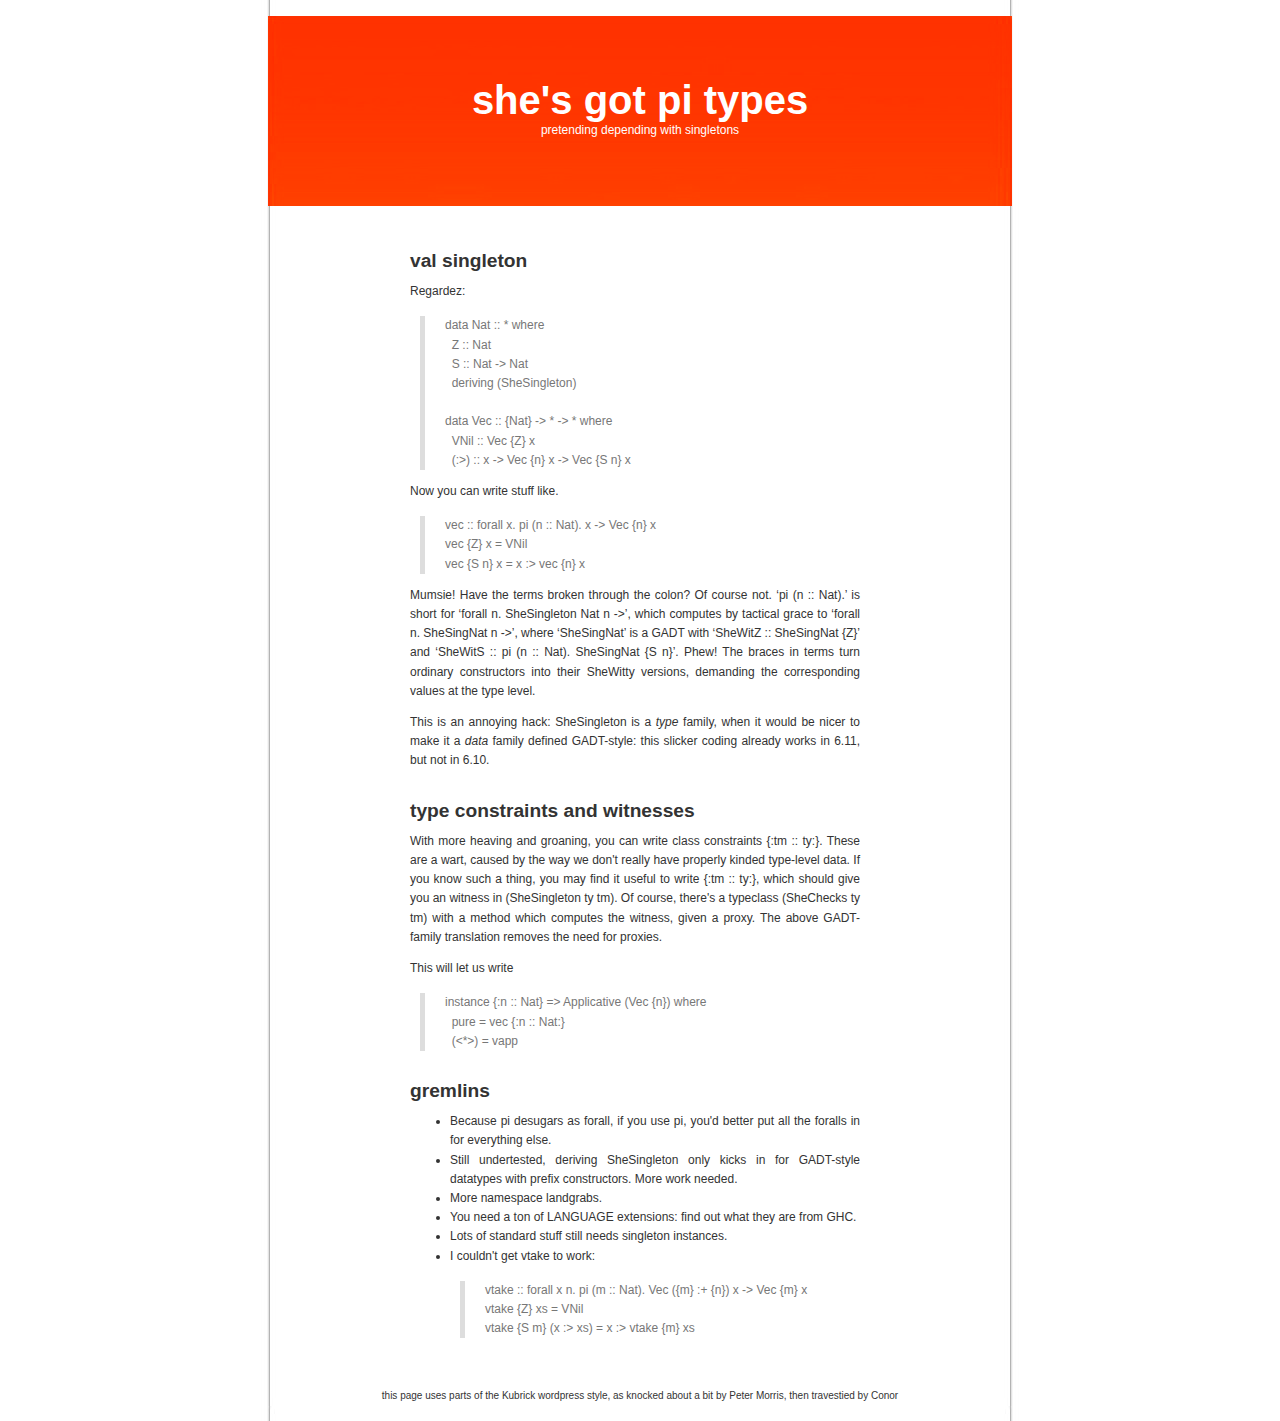
<file: pi.html>
<html xmlns="http://www.w3.org/1999/xhtml">

<head profile="http://gmpg.org/xfn/1">
	<title>The Strathclyde Haskell Enhancement</title>
	
	<meta http-equiv="Content-Type" content="text/html; charset=utf-8" />
	
	<link rel="stylesheet" href="layout.css" type="text/css" media="screen" />

	<style type="text/css" media="screen">

		/* BEGIN IMAGE CSS */
			/*	To accomodate differing install paths of WordPress, images are referred only here,
				and not in the wp-layout.css file. If you prefer to use only CSS for colors and what
				not, then go right ahead and delete the following lines, and the image files. */
			
			body	 	{ background: url("webstuff/kubrickbgcolor.jpg"); }				
			#page		{ background: url("webstuff/kubrickbgwide.jpg") repeat-y top; border: none; } 			
			#header 	{ background: url("webstuff/kubrickheader.jpg") no-repeat bottom center; }
			#footer 	{ background: url("webstuff/kubrickfooter.jpg") no-repeat bottom; border: none;}
			
			
			/*	Because the template is slightly different, size-wise, with images, this needs to be set here
				If you don't want to use the template's images, you can also delete the following two lines. */
			
			#header 	{ margin: 0 !important; margin: 0 0 0 1px; padding: 1px; height: 204px; width: 758px; }
			#headerimg 	{ margin: 7px 9px 0; height: 190px; width: 740px; } 
		/* END IMAGE CSS */
		
	</style>
<meta name='ICBM' content="0, 0" />
<meta name='DC.title' content="The Strathclyde Haskell Enhancement" />
<meta name='geo.position' content="0;0" />
</head>
<body>

<div id="page">

<div id="header">

	<div id="headerimg">
		<h1>she's got pi types</h1>
<div class="description">pretending depending with singletons</div>


	</div>
</div>
<hr />
	<div id="content" class="widecolumn">



<div class="post"><h2>val singleton</h2>
<p>Regardez:
  <blockquote>
  data Nat :: * where<br/>
  &nbsp; Z :: Nat <br/>
  &nbsp; S :: Nat -> Nat<br/>
  &nbsp; deriving (SheSingleton)<br/>
  &nbsp;<br/>
  data Vec :: {Nat} -> * -> * where <br/>
   &nbsp; VNil :: Vec {Z} x <br/>
   &nbsp; (:>) :: x -> Vec {n} x -> Vec {S n} x <br/>
  </blockquote>
  </p>
  <p>
  Now you can write stuff like.
  <blockquote>
  vec :: forall x. pi (n :: Nat). x -> Vec {n} x <br/>
  vec {Z} x = VNil <br/>
  vec {S n} x = x :> vec {n} x <br/>
  </blockquote>
  </p>
  <p>Mumsie! Have the terms broken through the colon? Of course not.
  &lsquo;pi (n :: Nat).&rsquo; is short for
  &lsquo;forall n. SheSingleton Nat n ->&rsquo;, which computes by tactical grace to
  &lsquo;forall n. SheSingNat n ->&rsquo;, where &lsquo;SheSingNat&rsquo; is a GADT
  with &lsquo;SheWitZ :: SheSingNat {Z}&rsquo; and
  &lsquo;SheWitS :: pi (n :: Nat). SheSingNat {S n}&rsquo;. Phew! The braces in terms
  turn ordinary constructors into their SheWitty versions, demanding the corresponding
  values at the type level.
  </p>
  <p>This is an annoying hack: SheSingleton is a <i>type</i> family, when it would be
    nicer to make it a <i>data</i> family defined GADT-style: this slicker coding already
    works in 6.11, but not in 6.10.
  </p>
</div>
<div class="post"><h2>type constraints and witnesses</h2>
  <p>
  With more heaving and groaning, you can write class constraints
  {:tm :: ty:}. These are a wart, caused by the way we don't really have properly
  kinded type-level data. If you know such a thing, you may find it useful to write
  {:tm :: ty:}, which should give you an witness in (SheSingleton ty tm). Of course,
  there's a typeclass (SheChecks ty tm) with a method which computes the witness, given
  a proxy. The above GADT-family translation removes the need for proxies.
  </p>
  <p>
  This will let us write
  <blockquote>
  instance {:n :: Nat} => Applicative (Vec {n}) where <br/>
  &nbsp; pure = vec {:n :: Nat:} <br/>
  &nbsp; (&lt;*>) = vapp
  </blockquote>
  </p>
</div>
<div class="post"><h2>gremlins</h2>
  <ul>
    <li>Because pi desugars as forall, if you use pi, you'd better put all the
    foralls in for everything else.</li>
    <li>Still undertested, deriving SheSingleton only kicks in for GADT-style
        datatypes with prefix constructors. More work needed.</li>
    <li>More namespace landgrabs. </li>
    <li>You need a ton of LANGUAGE extensions: find out what they are from GHC. </li>
    <li>Lots of standard stuff still needs singleton instances. </li>
    <li>I couldn't get vtake to work:
    <blockquote>
    vtake :: forall x n. pi (m :: Nat). Vec ({m} :+ {n}) x -> Vec {m} x <br/>
    vtake {Z}   xs         = VNil <br/>
    vtake {S m} (x :> xs)  = x :> vtake {m} xs
    </blockquote></li>
    </ul>
</div>

		</div>



<div id="footer">
	<p>
 this page uses parts of the Kubrick wordpress style,
   as knocked about a bit by Peter Morris, then travestied by Conor
	</p>
</div>
</div>
</body>
</html>
</file>
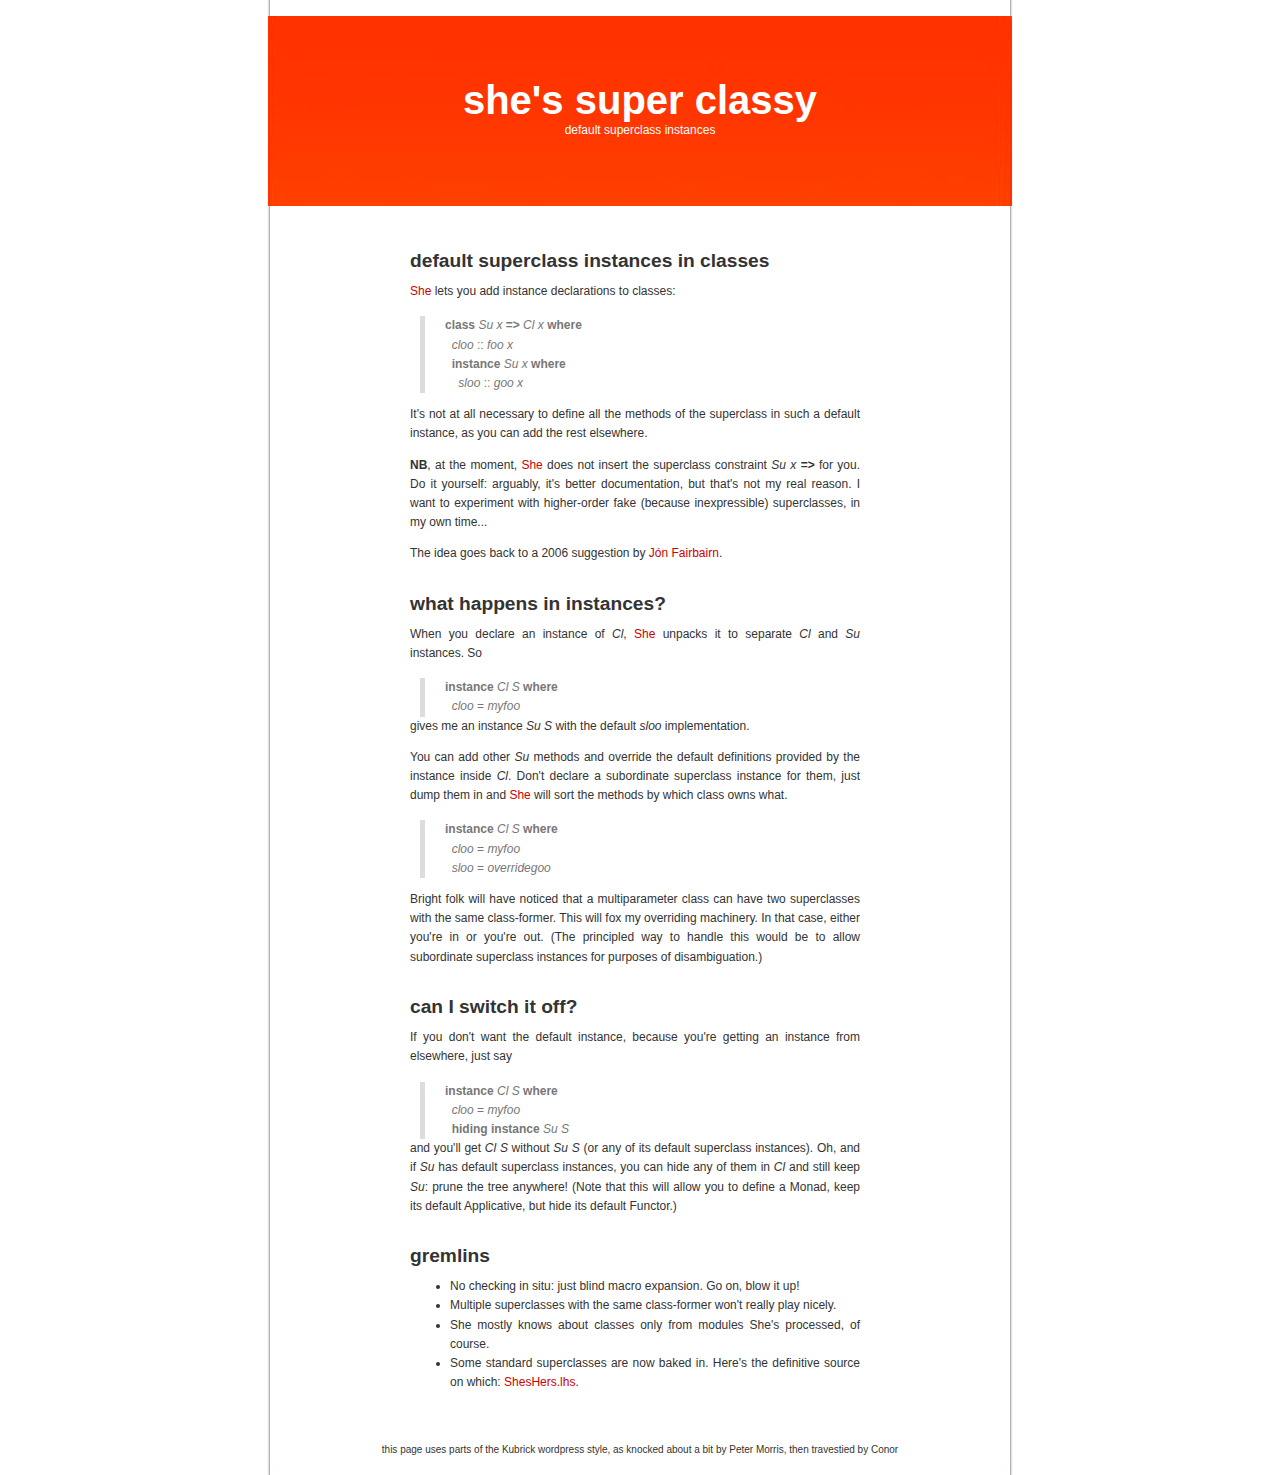
<file: superclass.html>
<html xmlns="http://www.w3.org/1999/xhtml">

<head profile="http://gmpg.org/xfn/1">
	<title>The Strathclyde Haskell Enhancement</title>
	
	<meta http-equiv="Content-Type" content="text/html; charset=utf-8" />
	
	<link rel="stylesheet" href="layout.css" type="text/css" media="screen" />

	<style type="text/css" media="screen">

		/* BEGIN IMAGE CSS */
			/*	To accomodate differing install paths of WordPress, images are referred only here,
				and not in the wp-layout.css file. If you prefer to use only CSS for colors and what
				not, then go right ahead and delete the following lines, and the image files. */
			
			body	 	{ background: url("webstuff/kubrickbgcolor.jpg"); }				
			#page		{ background: url("webstuff/kubrickbgwide.jpg") repeat-y top; border: none; } 			
			#header 	{ background: url("webstuff/kubrickheader.jpg") no-repeat bottom center; }
			#footer 	{ background: url("webstuff/kubrickfooter.jpg") no-repeat bottom; border: none;}
			
			
			/*	Because the template is slightly different, size-wise, with images, this needs to be set here
				If you don't want to use the template's images, you can also delete the following two lines. */
			
			#header 	{ margin: 0 !important; margin: 0 0 0 1px; padding: 1px; height: 204px; width: 758px; }
			#headerimg 	{ margin: 7px 9px 0; height: 190px; width: 740px; } 
		/* END IMAGE CSS */
		
	</style>
<meta name='ICBM' content="0, 0" />
<meta name='DC.title' content="The Strathclyde Haskell Enhancement" />
<meta name='geo.position' content="0;0" />
</head>
<body>

<div id="page">

<div id="header">

	<div id="headerimg">
		<h1>she's super classy</h1>
<div class="description">default superclass instances</div>


	</div>
</div>
<hr />
	<div id="content" class="widecolumn">



<div class="post"><h2>default superclass instances in classes</h2>
<p>
  <a href="./">She</a> lets you add instance declarations to classes:
  <blockquote>
  <b>class</b> <i>Su</i> <i>x</i> <b>=&gt;</b> <i>Cl</i> <i>x</i> <b>where</b><br/>
  &nbsp; <i>cloo</i> :: <i>foo</i> <i>x</i>  <br/>
  &nbsp; <b>instance</b> <i>Su</i> <i>x</i> <b>where</b> <br/>
  &nbsp; &nbsp; <i>sloo</i> :: <i>goo</i> <i>x</i>
 </blockquote>
  </p>
  <p>It's not at all necessary to define all the methods of the
  superclass in such a default instance, as you can add the rest
  elsewhere.
  </p>
  <p><b>NB</b>, at the moment, <a href="./">She</a> does not
    insert the superclass constraint <i>Su</i> <i>x</i> <b>=&gt;</b>
    for you. Do it yourself: arguably, it's better documentation,
    but that's not my real reason. I want to experiment with
    higher-order fake (because inexpressible) superclasses,
    in my own time...
  </p>
  <p>
  The idea goes back to a 2006 suggestion by 
  <a href="http://www.haskell.org//pipermail/haskell-prime/2006-August/001587.html">J&oacute;n Fairbairn</a>.
  </p>
</div>
<div class="post"><h2>what happens in instances?</h2>
<p>
When you declare an instance of <i>Cl</i>, <a href="./">She</a>
  unpacks it to separate <i>Cl</i> and <i>Su</i> instances. So
   <blockquote>
  <b>instance</b> <i>Cl S</i> <b>where</b><br/>
  &nbsp; <i>cloo</i> = <i>myfoo</i>  <br/>
</blockquote>
gives me an instance <i>Su S</i> with the default <i>sloo</i>
  implementation.
  </p>

  <p>
  You
  can add other <i>Su</i> methods and override the default definitions
  provided by the instance inside <i>Cl</i>. Don't declare a
  subordinate superclass instance for them, just dump them in
  and <a href="./">She</a> will sort the methods by which class owns
  what.
  </p>
    <blockquote>
  <b>instance</b> <i>Cl S</i> <b>where</b><br/>
  &nbsp; <i>cloo</i> = <i>myfoo</i>  <br/>
  &nbsp; <i>sloo</i> = <i>overridegoo</i></i>
 </blockquote>

  <p>Bright folk will have noticed that a multiparameter class can
  have two superclasses with the same class-former. This will fox my
  overriding machinery. In that case, either you're in or you're out.
  (The principled way to handle this would be to allow subordinate
  superclass instances for purposes of disambiguation.)
  </p>
</div>
<div class="post"><h2>can I switch it off?</h2>
<p>
  If you don't want the default instance, because you're getting an
  instance from elsewhere, just say
    <blockquote>
  <b>instance</b> <i>Cl S</i> <b>where</b><br/>
  &nbsp; <i>cloo</i> = <i>myfoo</i>  <br/>
  &nbsp; <b>hiding instance</b> <i>Su S</i></i>
    </blockquote>
  and you'll get <i>Cl S</i> without <i>Su S</i> (or any of its
  default superclass instances). Oh, and if <i>Su</i> has default
  superclass instances, you can hide any of them in <i>Cl</i> and
  still keep <i>Su</i>: prune the tree anywhere! (Note that this
  will allow you to define a Monad, keep its default Applicative,
  but hide its default Functor.)
</p>
</div>
<div class="post"><h2>gremlins</h2>
  <ul>
<li>No checking in situ: just blind macro expansion.
      Go on, blow it up!</li>
<li>Multiple superclasses with the same class-former won't really
      play nicely.</li>
<li>She mostly knows about classes only from modules She's processed, of
      course.</li>
<li>Some standard superclasses are now baked in. Here's the definitive
      source on which: <a href="src/ShesHers.lhs">ShesHers.lhs</a>.</li>
  </ul>
</div>

		</div>



<div id="footer">
	<p>
 this page uses parts of the Kubrick wordpress style,
   as knocked about a bit by Peter Morris, then travestied by Conor
	</p>
</div>
</div>
</body>
</html>
</file>
<file: layout.css>
/*       Cut down ver of the below by pwm:

	Kubrick v1.2.5  for  WordPress 1.2
	 http://binarybonsai.com/kubrick/

	This theme was designed and built by Michael Heilemann,
	whose blog you will find at http://binarybonsai.com/

	The CSS, XHTML and design is released under GPL:
	http://www.opensource.org/licenses/gpl-license.php
	

*/



/* Begin Typography & Colors */
body {
	font-size: 62.5%; /* Resets 1em to 10px */
	font-family: 'Lucida Grande', Verdana, Arial, Sans-Serif;
	background-color: #d5d6d7;
	color: #333;
	text-align: center;
	}

#page {
	background-color: white;
	border: 1px solid #959596;
	text-align: left;
	}

#header {
	background-color: white;
	}

#content {
	font-size: 1.2em
	}

.widecolumn .entry p {
	font-size: 1.05em;
	}

.narrowcolumn .entry, .widecolumn .entry {
	line-height: 1.4em;
	}

.widecolumn {
	line-height: 1.6em;
	}
	
.narrowcolumn .postmetadata {
	text-align: center;
	}

.graybox {
	background-color: #f8f8f8;
	border-top: 1px solid #ddd;
	border-bottom: 1px solid #ddd;
	}

#footer {
	background-color: #eee;
	}

small {
	font-family: Arial, Helvetica, Sans-Serif;
	font-size: 0.9em;
	line-height: 1.5em;
	}

h1, h2, h3 {
	font-family: 'Trebuchet MS', 'Lucida Grande', Verdana, Arial, Sans-Serif;
	font-weight: bold;
	}

h1 {
	font-size: 4em;
	text-align: center;
	}

.description {
	font-size: 1.2em;
	text-align: center;
	}

h2 {
	font-size: 1.6em;
	}

h2.pagetitle {
	font-size: 1.6em;
	}

#sidebar h2,.leftcolumn h2, .rightcolumn h2 {
	font-family: 'Lucida Grande', Verdana, Sans-Serif;
	font-size: 1.2em;
	}

h3 {
	font-size: 1.3em;
	}

h1, h1 a, h1 a:hover, h1 a:visited, .description {
	text-decoration: none;
	color: white;
	}

h1 hb, h1 a hb, h1 a:hover hb, h1 a:visited hb {
	text-decoration: none;
	color: black;
	}

h2, h2 a, h2 a:visited, h3, h3 a, h3 a:visited {
	color: #333;
	}

h2, h2 a, h2 a:hover, h2 a:visited, h3, h3 a, h3 a:hover, h3 a:visited, #sidebar h2, .leftcolumn h2, .rightcolumn h2, #wp-calendar caption, cite {
	text-decoration: none;
	}

.entry p a:visited {
	color: #b85b5a;
	}

.commentlist li, #commentform input, #commentform textarea {
	font: 0.9em 'Lucida Grande', Verdana, Arial, Sans-Serif;
	}
	
.commentlist li {
	font-weight: bold;
	}

.commentlist cite, .commentlist cite a {
	font-weight: bold;
	font-style: normal;
	font-size: 1.1em;
	}

.commentlist p {
	font-weight: normal;
	line-height: 1.5em;
	text-transform: none;
	}

#commentform p {
	font-family: 'Lucida Grande', Verdana, Arial, Sans-Serif;
	}

.commentmetadata {
	font-weight: normal;
	}

#sidebar {
	font: 1em 'Lucida Grande', Verdana, Arial, Sans-Serif;
	}

.leftcolumn {
        font: 1em 'Lucida Grande', Verdana, Arial, Sans-Serif;
        }

.rightcolumn {
        font: 1em 'Lucida Grande', Verdana, Arial, Sans-Serif;
        }


small, #sidebar ul ul li, #sidebar ul ol li, .leftcolumn ul ul li, .leftcolumn ul ol li, .rightcolumn ul ul li, .rightcolumn ul ol li, .nocomments, .postmetadata, blockquote, strike {
	color: #777;
	}

/* code replaced by jmc */
	
code {
	font: 1.1em Monospace;
	}
/*
code {
	font: 1.1em 'Courier New', Courier, Fixed;
	}
*/
acronym, abbr, span.caps
{
	font-size: 0.9em;
	letter-spacing: .07em;
	}

a, h2 a:hover, h3 a:hover {
	color: #cc0000;
	text-decoration: none;
	}

a:hover {
	color: #770000;
	text-decoration: underline;
	}
	
/* End Typography & Colors */



/* Begin Structure */
body {
	margin: 0;
	padding: 0; 
	}

#page {
	background-color: white;
	margin: 0px auto;
	padding: 0;
	width: 760px;
	border: 1px solid #959596;
	}
	
#header {
	padding: 0;
	margin: 0 auto;
	height: 200px;
	width: 100%;
	background-color: #73a0c5;
	}

#headerimg {
	margin: 0;
	height: 200px;
	width: 100%;
	}

.narrowcolumn {
	float: left;
	padding: 0 0 20px 45px;
	margin: 0px 0 0;
	width: 450px;
	}

.widecolumn {
	padding: 10px 0 20px 0;
	margin: 5px 0 0 150px;
	width: 450px;
	}
	
.post {
        margin: 0 0 40px;
	text-align: justify;
}

.widecolumn .post {
	margin: 0;
	}

.narrowcolumn .postmetadata {
	padding-top: 5px;
	}

.widecolumn .postmetadata {
	margin: 30px 0;
	}
	
#footer {
	padding: 0;
	margin: 0 auto;
	width: 760px;
	clear: both;
	}

#footer p {
	margin: 0;
	padding: 20px 0;
	text-align: center;
	}
/* End Structure */



/*	Begin Headers */
h1 {
	padding-top: 70px;
	margin: 0;
	}

.description {
	text-align: center;
	}

h2 {
	margin: 30px 0 0;
	}

h2.pagetitle {
	margin-top: 30px;
	text-align: center;
}

#sidebar h2, .leftcolumn h2, .rightcolumn h2 {
	margin: 5px 10px 0;
	padding: 0;
	}

h3 {
	padding: 0;
	margin: 30px 0 0;
	}

h3.comments {
	padding: 0;
	margin: 40px auto 20px ;
	}
/* End Headers */



/* Begin Images */
p img {
	padding: 0;
	max-width: 100%;
	}

/*	Using 'class="alignright"' on an image will (who would've
	thought?!) align the image to the right. And using 'class="centered',
	will of course center the image. This is much better than using
	align="center", being much more futureproof (and valid) */
	
img.centered {
	display: block;
	margin-left: auto;
	margin-right: auto;
	}
	
img.alignright {
	padding: 4px;
	margin: 0 0 2px 7px;
	display: inline;
	}

img.alignleft {
	padding: 4px;
	margin: 0 7px 2px 0;
	display: inline;
	}

.alignright {
	float: right;
	}
	
.alignleft {
	float: left
	}
/* End Images */



/* Begin Lists

	Special stylized non-IE bullets
	Do not work in Internet Explorer, which merely default to normal bullets. */

html>body .entry ul {
	margin-left: 0px;
	padding: 0 0 0 30px;
	list-style: none;
	padding-left: 10px;
	text-indent: -10px;
	} 

html>body .entry li {
	margin: 7px 0 8px 10px;
	}

.entry ul li:before, #sidebar ul ul li:before, .leftcolumn ul ul li:before, .rightcolumn ul ul li:before {
	content: "\00BB \0020";
	}

.entry ol {
	padding: 0 0 0 35px;
	margin: 0;
	}

.entry ol li {
	margin: 0;
	padding: 0;
	}

.postmetadata ul, .postmetadata li {
	display: inline;
	list-style-type: none;
	list-style-image: none;
	}
	
#sidebar ul, #sidebar ul ol, .leftcolumn ul, .leftcolumn ul ol, .rightcolumn ul, .rightcolumn ul ol {
	margin: 0;
	padding: 0;
	}

#sidebar ul li, .leftcolumn ul li, .rightcolumn ul li {
	list-style-type: none;
	list-style-image: none;
	margin-bottom: 15px;
	}

#sidebar ul p, #sidebar ul select, .leftcolumn ul p, .leftcolumn ul select, .rightcolumn ul p, .rightcolumn ul select {
	margin: 5px 0 8px;
	}

#sidebar ul ul, #sidebar ul ol, .leftcolumn ul ul, .leftcolumn ul ol, .rightcolumn ul ul, .rightcolumn ul ol {
	margin: 5px 0 0 10px;
	}

#sidebar ul ul ul, #sidebar ul ol, .leftcolumn ul ul ul, .leftcolumn ul ol, .rightcolumn ul ul ul, .rightcolumn ul ol {
	margin: 0 0 0 10px;
	}

ol li, #sidebar ul ol li, .leftcolumn ul ol li, .rightcolumn ul ol li {
	list-style: decimal outside;
	}

#sidebar ul ul li, #sidebar ul ol li, .leftcolumn ul ul li, .leftcolumn ul ol li, .rightcolumn ul ul li, .rightcolumn ul ol li {
	margin: 3px 0 0;
	padding: 0;
	}
/* End Entry Lists */



/* Begin Form Elements */
#searchform {
	margin: 10px auto;
	padding: 5px 3px; 
	text-align: center;
	}

#sidebar #searchform #s {
	width: 130px;
	padding: 2px;
	}

#sidebar #searchsubmit {
	padding: 1px;
	}

.entry form { /* This is mainly for password protected posts, makes them look better. */
	text-align:center;
	}

select {
	width: 130px;
	}

#commentform input {
	width: 170px;
	padding: 2px;
	margin: 5px 5px 1px 0;
	}

#commentform textarea {
	width: 100%;
	padding: 2px;
	}

#commentform #submit {
	margin: 0;
	float: right;
	}
/* End Form Elements */



/* Begin Comments*/
.graybox {
	margin: 0;
	padding: 10px;
	}

.commentlist {
	padding: 0;
	text-align: justify;
	}

.commentlist li {
	margin: 15px 0 3px;
	padding: 5px 10px 3px;
	list-style: none;
	}

.commentlist p {
	margin: 10px 5px 10px 0;
	}

#commentform p {
	margin: 5px 0;
	}

.nocomments {
	text-align: center;
	margin: 0;
	padding: 0;
	}

.commentmetadata {
	margin: 0;
	display: block;
	}
/* End Comments */


.leftcolumn
{
	padding: 20px 0 10px 0;
        margin: 0;
        width: 50%;
	float:left;
}

.rightcolumn
{
	padding: 20px 0 10px 0;
        margin: 0;
        width: 50%;
	float:left;
}

.somecolumn
{
	padding: 20px 0 0 0;
        margin: 0;
        width: 100%;
	float:left;
}

.somecolumn a { 
  color:green;
}

/* Begin Sidebar */
#sidebar{
	padding: 20px 20px 20px 20px;
	margin-left: 500px;
	width: 220px;
	}

#sidebar form {
	margin: 0;
	}
/* End Sidebar */



/* Begin Calendar */
#wp-calendar {
	empty-cells: show;
	margin: 10px auto 0;
	width: 155px;
	}

#wp-calendar #next a {
	padding-right: 10px;
	text-align: right;
	}

#wp-calendar #prev a {
	padding-left: 10px;
	text-align: left;
	}

#wp-calendar a {
	display: block;
	}

#wp-calendar caption {
	text-align: center;
	width: 100%;
	}

#wp-calendar td {
	padding: 3px 0;
	text-align: center;
	}

#wp-calendar td.pad:hover { /* Doesn't work in IE */
	background-color: #fff; }
/* End Calendar */



/* Begin Various Tags & Classes */
acronym, abbr, span.caps {
	cursor: help;
	}

acronym, abbr {
	border-bottom: 1px dashed #999;
	}

blockquote {
	margin: 15px 30px 0 10px;
	padding-left: 20px;
	border-left: 5px solid #ddd;
	}

blockquote cite {
	margin: 5px 0 0;
	display: block;
	}

.center {
	text-align: center;
	}

hr {
	display: none;
	}

a img {
	border: none;
	}

.navigation {
	display: block;
	text-align: center;
	margin-top: 10px;
	margin-bottom: 60px;
	}



/* End Various Tags & Classes*/



/* "Daisy, Daisy, give me your answer do. I'm half crazy all for the love of you.
	It won't be a stylish marriage, I can't afford a carriage.
	But you'll look sweet upon the seat of a bicycle built for two." */
</file>
